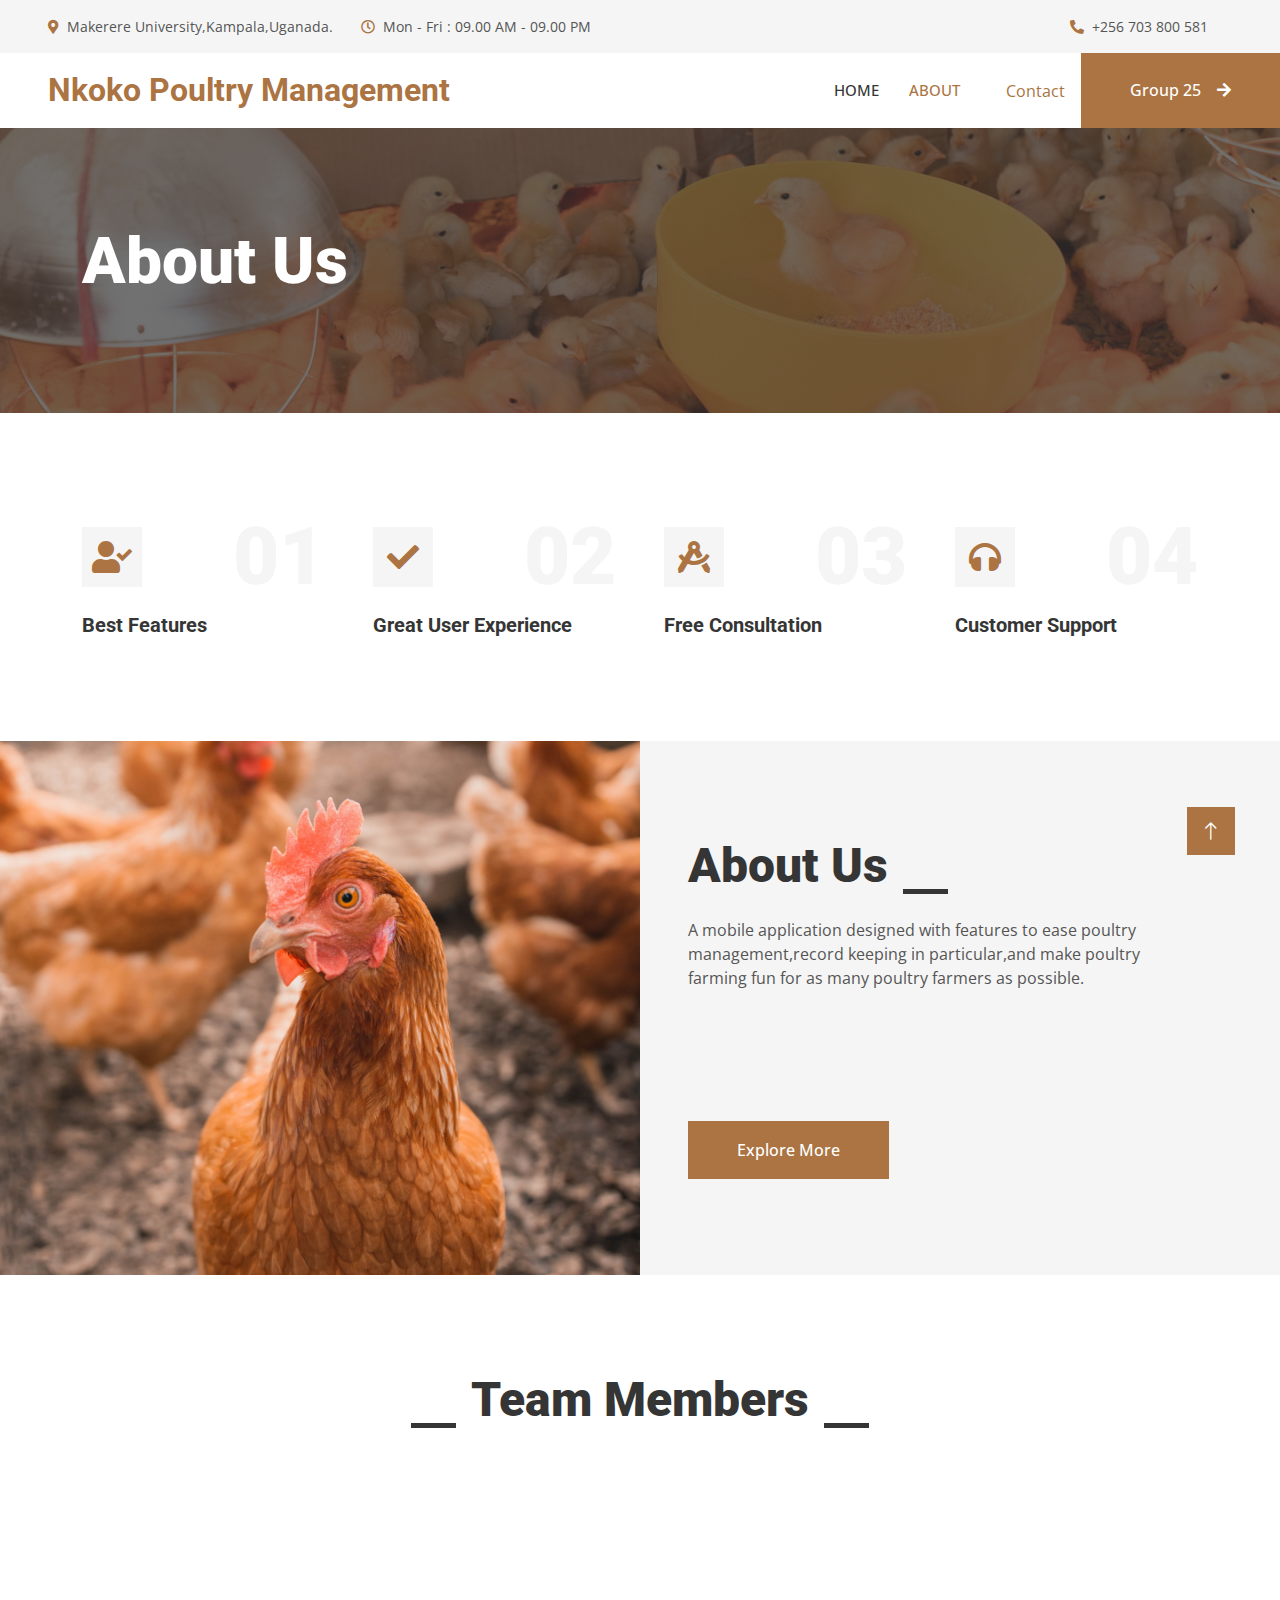
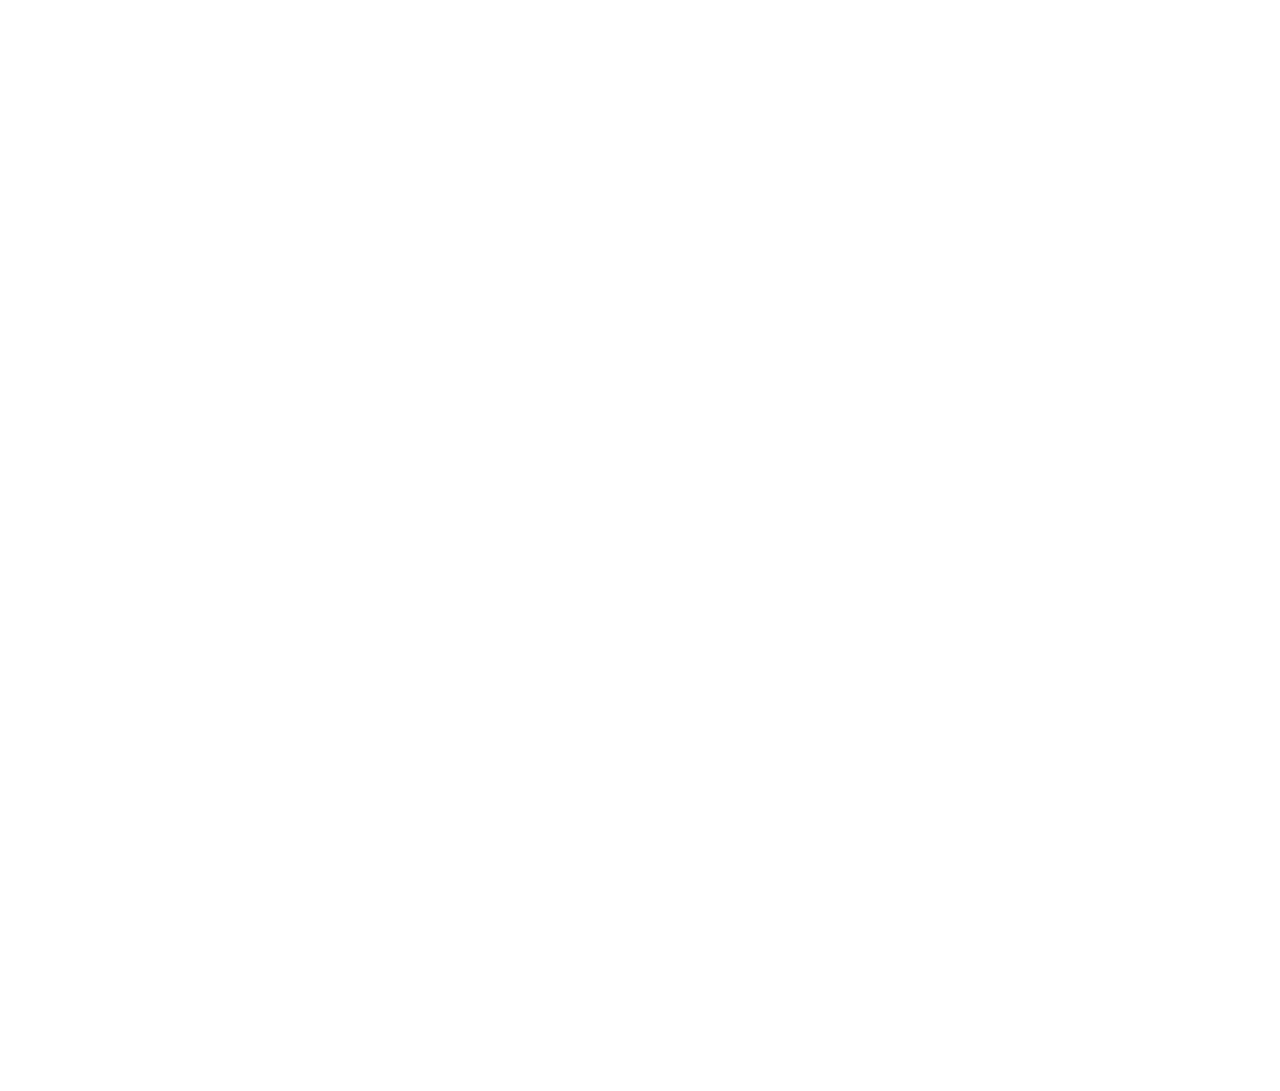
<file: about.html>
<!DOCTYPE html>
<html lang="en">

<head>
    <meta charset="utf-8">
    <title>Nkoko Poultry Management</title>
    <meta content="width=device-width, initial-scale=1.0" name="viewport">
    <meta content="" name="keywords">
    <meta content="" name="description">

    <!-- Favicon -->
    <link href="img/favicon.ico" rel="icon">

    <!-- Google Web Fonts -->
    <link rel="preconnect" href="https://fonts.googleapis.com">
    <link rel="preconnect" href="https://fonts.gstatic.com" crossorigin>
    <link href="https://fonts.googleapis.com/css2?family=Open+Sans:wght@400;500&family=Roboto:wght@500;700;900&display=swap" rel="stylesheet"> 

    <!-- Icon Font Stylesheet -->
    <link href="https://cdnjs.cloudflare.com/ajax/libs/font-awesome/5.10.0/css/all.min.css" rel="stylesheet">
    <link href="https://cdn.jsdelivr.net/npm/bootstrap-icons@1.4.1/font/bootstrap-icons.css" rel="stylesheet">

    <!-- Libraries Stylesheet -->
    <link href="lib/animate/animate.min.css" rel="stylesheet">
    <link href="lib/owlcarousel/assets/owl.carousel.min.css" rel="stylesheet">
    <link href="lib/lightbox/css/lightbox.min.css" rel="stylesheet">

    <!-- Customized Bootstrap Stylesheet -->
    <link href="css/bootstrap.min.css" rel="stylesheet">

    <!-- Template Stylesheet -->
    <link href="css/style.css" rel="stylesheet">
</head>

<body>
    <!-- Spinner Start -->
    <div id="spinner" class="show bg-white position-fixed translate-middle w-100 vh-100 top-50 start-50 d-flex align-items-center justify-content-center">
        <div class="spinner-grow text-primary" style="width: 3rem; height: 3rem;" role="status">
            <span class="sr-only">Loading...</span>
        </div>
    </div>
    <!-- Spinner End -->


    <!-- Topbar Start -->
    <div class="container-fluid bg-light p-0">
        <div class="row gx-0 d-none d-lg-flex">
            <div class="col-lg-7 px-5 text-start">
                <div class="h-100 d-inline-flex align-items-center py-3 me-4">
                    <small class="fa fa-map-marker-alt text-primary me-2"></small>
                    <small>Makerere University,Kampala,Uganada.</small>
                </div>
                <div class="h-100 d-inline-flex align-items-center py-3">
                    <small class="far fa-clock text-primary me-2"></small>
                    <small>Mon - Fri : 09.00 AM - 09.00 PM</small>
                </div>
            </div>
            <div class="col-lg-5 px-5 text-end">
                <div class="h-100 d-inline-flex align-items-center py-3 me-4">
                    <small class="fa fa-phone-alt text-primary me-2"></small>
                    <small>+256 703 800 581</small>
                </div>
                
            </div>
        </div>
    </div>
    <!-- Topbar End -->


    <!-- Navbar Start -->
    <nav class="navbar navbar-expand-lg bg-white navbar-light sticky-top p-0">
        <a href="index.html" class="navbar-brand d-flex align-items-center px-4 px-lg-5">
            <h2 class="m-0 text-primary">Nkoko Poultry Management</h2>
        </a>
        <button type="button" class="navbar-toggler me-4" data-bs-toggle="collapse" data-bs-target="#navbarCollapse">
            <span class="navbar-toggler-icon"></span>
        </button>
        <div class="collapse navbar-collapse" id="navbarCollapse">
            <div class="navbar-nav ms-auto p-4 p-lg-0">
                <a href="index.html" class="nav-item nav-link">Home</a>
                <a href="about.html" class="nav-item nav-link active">About</a>
                
                </div>
                <a href="contact.html" class="nav-item nav-link">Contact</a>
            </div>
            <a href="" class="btn btn-primary py-4 px-lg-5 d-none d-lg-block">Group 25<i class="fa fa-arrow-right ms-3"></i></a>
        </div>
    </nav>
    <!-- Navbar End -->


    <!-- Page Header Start -->
    <div class="container-fluid page-header py-5 mb-5">
        <div class="container py-5">
            <h1 class="display-3 text-white mb-3 animated slideInDown">About Us</h1>
            
        </div>
    </div>
    <!-- Page Header End -->


    <!-- Feature Start -->
    <div class="container-xxl py-5">
        <div class="container">
            <div class="row g-5">
                <div class="col-md-6 col-lg-3 wow fadeIn" data-wow-delay="0.1s">
                    <div class="d-flex align-items-center justify-content-between mb-2">
                        <div class="d-flex align-items-center justify-content-center bg-light" style="width: 60px; height: 60px;">
                            <i class="fa fa-user-check fa-2x text-primary"></i>
                        </div>
                        <h1 class="display-1 text-light mb-0">01</h1>
                    </div>
                    <h5>Best Features</h5>
                </div>
                <div class="col-md-6 col-lg-3 wow fadeIn" data-wow-delay="0.3s">
                    <div class="d-flex align-items-center justify-content-between mb-2">
                        <div class="d-flex align-items-center justify-content-center bg-light" style="width: 60px; height: 60px;">
                            <i class="fa fa-check fa-2x text-primary"></i>
                        </div>
                        <h1 class="display-1 text-light mb-0">02</h1>
                    </div>
                    <h5>Great User Experience</h5>
                </div>
                <div class="col-md-6 col-lg-3 wow fadeIn" data-wow-delay="0.5s">
                    <div class="d-flex align-items-center justify-content-between mb-2">
                        <div class="d-flex align-items-center justify-content-center bg-light" style="width: 60px; height: 60px;">
                            <i class="fa fa-drafting-compass fa-2x text-primary"></i>
                        </div>
                        <h1 class="display-1 text-light mb-0">03</h1>
                    </div>
                    <h5>Free Consultation</h5>
                </div>
                <div class="col-md-6 col-lg-3 wow fadeIn" data-wow-delay="0.7s">
                    <div class="d-flex align-items-center justify-content-between mb-2">
                        <div class="d-flex align-items-center justify-content-center bg-light" style="width: 60px; height: 60px;">
                            <i class="fa fa-headphones fa-2x text-primary"></i>
                        </div>
                        <h1 class="display-1 text-light mb-0">04</h1>
                    </div>
                    <h5>Customer Support</h5>
                </div>
            </div>
        </div>
    </div>
    <!-- Feature Start -->



    <!-- About Start -->
    <div class="container-fluid bg-light overflow-hidden my-5 px-lg-0">
        <div class="container about px-lg-0">
            <div class="row g-0 mx-lg-0">
                <div class="col-lg-6 ps-lg-0" style="min-height: 400px;">
                    <div class="position-relative h-100">
                        <img class="position-absolute img-fluid w-100 h-100" src="img/c1.jpg" style="object-fit: cover;" alt="">
                    </div>
                </div>
                <div class="col-lg-6 about-text py-5 wow fadeIn" data-wow-delay="0.5s">
                    <div class="p-lg-5 pe-lg-0">
                        <div class="section-title text-start">
                            <h1 class="display-5 mb-4">About Us</h1>
                        </div>
                        <p class="mb-4 pb-2"> A mobile application designed with features to ease poultry management,record keeping in particular,and make poultry farming fun for as many poultry farmers as possible.</p>
                        <div class="row g-4 mb-4 pb-2">
                            <div class="col-sm-6 wow fadeIn" data-wow-delay="0.1s">
                                <div class="d-flex align-items-center">
                                    <div class="d-flex flex-shrink-0 align-items-center justify-content-center bg-white" style="width: 60px; height: 60px;">
                                        <i class="fa fa-users fa-2x text-primary"></i>
                                    </div>
                                    <div class="ms-3">
                                        <h2 class="text-primary mb-1" data-toggle="counter-up">1234</h2>
                                        <p class="fw-medium mb-0">Happy Clients</p>
                                    </div>
                                </div>
                            </div>
                            <div class="col-sm-6 wow fadeIn" data-wow-delay="0.3s">
                                <div class="d-flex align-items-center">
                                    <div class="d-flex flex-shrink-0 align-items-center justify-content-center bg-white" style="width: 60px; height: 60px;">
                                        <i class="fa fa-check fa-2x text-primary"></i>
                                    </div>
                                    <div class="ms-3">
                                        <h2 class="text-primary mb-1" data-toggle="counter-up">1234</h2>
                                        <p class="fw-medium mb-0">Projects Done</p>
                                    </div>
                                </div>
                            </div>
                        </div>
                        <a href="" class="btn btn-primary py-3 px-5">Explore More</a>
                    </div>
                </div>
            </div>
        </div>
    </div>
    <!-- About End -->


    <!-- Team Start -->
    <div class="container-xxl py-5">
        <div class="container">
            <div class="section-title text-center">
                <h1 class="display-5 mb-5">Team Members</h1>
            </div>
            <div class="row g-4">
                <div class="col-lg-3 col-md-6 wow fadeInUp" data-wow-delay="0.1s">
                    <div class="team-item">
                        <div class="overflow-hidden position-relative">
                            <img class="img-fluid" src="img/patricia.jpg" alt="">
                            <div class="team-social">
                                <a class="btn btn-square" href=""><i class="fab fa-facebook-f"></i></a>
                                <a class="btn btn-square" href=""><i class="fab fa-twitter"></i></a>
                                <a class="btn btn-square" href=""><i class="fab fa-instagram"></i></a>
                            </div>
                        </div>
                        <div class="text-center border border-5 border-light border-top-0 p-4">
                            <h5 class="mb-0">Nalwanga Patricia</h5>
                            <small>Team_Member 1</small>
                        </div>
                    </div>
                </div>
                <div class="col-lg-3 col-md-6 wow fadeInUp" data-wow-delay="0.3s">
                    <div class="team-item">
                        <div class="overflow-hidden position-relative">
                            <img class="img-fluid" src="img/martin.png" alt="">
                            <div class="team-social">
                                <a class="btn btn-square" href=""><i class="fab fa-facebook-f"></i></a>
                                <a class="btn btn-square" href=""><i class="fab fa-twitter"></i></a>
                                <a class="btn btn-square" href=""><i class="fab fa-instagram"></i></a>
                            </div>
                        </div>
                        <div class="text-center border border-5 border-light border-top-0 p-4">
                            <h5 class="mb-0">Martin Kaweesi Anderson</h5>
                            <small>Team_Member 2</small>
                        </div>
                    </div>
                </div>
                <div class="col-lg-3 col-md-6 wow fadeInUp" data-wow-delay="0.5s">
                    <div class="team-item">
                        <div class="overflow-hidden position-relative">
                            <img class="img-fluid" src="img/paul.png" alt="">
                            <div class="team-social">
                                <a class="btn btn-square" href=""><i class="fab fa-facebook-f"></i></a>
                                <a class="btn btn-square" href=""><i class="fab fa-twitter"></i></a>
                                <a class="btn btn-square" href=""><i class="fab fa-instagram"></i></a>
                            </div>
                        </div>
                        <div class="text-center border border-5 border-light border-top-0 p-4">
                            <h5 class="mb-0">Mutebi Paul</h5>
                            <small>Team_Member 3</small>
                        </div>
                    </div>
                </div>
                <div class="col-lg-3 col-md-6 wow fadeInUp" data-wow-delay="0.7s">
                    <div class="team-item">
                        <div class="overflow-hidden position-relative">
                            <img class="img-fluid" src="img/wilton.png" alt="">
                            <div class="team-social">
                                <a class="btn btn-square" href=""><i class="fab fa-facebook-f"></i></a>
                                <a class="btn btn-square" href=""><i class="fab fa-twitter"></i></a>
                                <a class="btn btn-square" href=""><i class="fab fa-instagram"></i></a>
                            </div>
                        </div>
                        <div class="text-center border border-5 border-light border-top-0 p-4">
                            <h5 class="mb-0">Baluku Wilton</h5>
                            <small>Team_Member 4</small>
                        </div>
                    </div>
                </div>
                <div class="col-lg-3 col-md-6 wow fadeInUp" data-wow-delay="0.7s">
                    <div class="team-item">
                        <div class="overflow-hidden position-relative">
                            <img class="img-fluid" src="img/roland.jpg" alt="">
                            <div class="team-social">
                                <a class="btn btn-square" href=""><i class="fab fa-facebook-f"></i></a>
                                <a class="btn btn-square" href=""><i class="fab fa-twitter"></i></a>
                                <a class="btn btn-square" href=""><i class="fab fa-instagram"></i></a>
                            </div>
                        </div>
                        <div class="text-center border border-5 border-light border-top-0 p-4">
                            <h5 class="mb-0">Bukenya Roland</h5>
                            <small>Team_Member 5</small>
                        </div>
                    </div>
                </div>
            </div>
        </div>
    </div>
    <!-- Team End -->
        

    <!-- Footer Start -->
  <div
			class="container-fluid bg-dark text-light footer mt-5 pt-5 wow fadeIn"
			data-wow-delay="0.1s"
		>
			<div class="container py-5">
				<div class="row g-5">
					<div class="col-lg-3 col-md-6">
						<h4 class="text-light mb-4">Address</h4>
						<p class="mb-2">
							<i class="fa fa-map-marker-alt me-3"></i>Kampala, Uganda
						</p>
						<p class="mb-2">
							<i class="fa fa-phone-alt me-3"></i>+256 704642705
						</p>
						<p class="mb-2">
							<i class="fa fa-envelope me-3"></i>info@nkonkofms.com
						</p>
						<div class="d-flex pt-2">
							<a class="btn btn-outline-light btn-social" href=""
								><i class="fab fa-twitter"></i
							></a>
							<a class="btn btn-outline-light btn-social" href=""
								><i class="fab fa-facebook-f"></i
							></a>
							<a class="btn btn-outline-light btn-social" href=""
								><i class="fab fa-youtube"></i
							></a>
							<a class="btn btn-outline-light btn-social" href=""
								><i class="fab fa-linkedin-in"></i
							></a>
						</div>
					</div>
					<div class="col-lg-3 col-md-6">
						<h4 class="text-light mb-4">Services</h4>
						<a class="btn btn-link" href="">General poutry</a>
						<a class="btn btn-link" href="">Poultry house Remodeling</a>
						<a class="btn btn-link" href="">Poultry Floor</a>
						<a class="btn btn-link" href="">Wooden Poultry homes</a>
						<a class="btn btn-link" href="">Custom Poultry</a>
					</div>
					<div class="col-lg-3 col-md-6">
						<h4 class="text-light mb-4">Quick Links</h4>
						<a class="btn btn-link" href="">About Us</a>
						<a class="btn btn-link" href="">Contact Us</a>
						<a class="btn btn-link" href="">Our Services</a>
						<a class="btn btn-link" href="">Terms & Condition</a>
						<a class="btn btn-link" href="">Support</a>
					</div>
					<div class="col-lg-3 col-md-6">
						<h4 class="text-light mb-4">Newsletter</h4>
						<div class="position-relative mx-auto" style="max-width: 400px">
							<input
								class="form-control border-0 w-100 py-3 ps-4 pe-5"
								type="text"
								placeholder="Your email"
							/>
							<button
								type="button"
								class="btn btn-primary py-2 position-absolute top-0 end-0 mt-2 me-2"
							>
								SignUp
							</button>
						</div>
					</div>
				</div>
			</div>
			<div class="container">
				<div class="copyright">
					<div class="row">
						<div class="col-md-6 text-center text-md-start mb-3 mb-md-0">
							&copy; <a class="border-bottom" href="#">group 25</a>, All Right
							Reserved.
						</div>
						<div class="col-md-6 text-center text-md-end">
							<!--/*** This template is free as long as you keep the footer author’s credit link/attribution link/backlink. If you'd like to use the template without the footer author’s credit link/attribution link/backlink, you can purchase the Credit Removal License from "https://htmlcodex.com/credit-removal". Thank you for your support. ***/-->
							Designed By Group 25
						</div>
					</div>
				</div>
			</div>
		</div>
    <!-- Footer End -->


    <!-- Back to Top -->
    <a href="#" class="btn btn-lg btn-primary btn-lg-square rounded-0 back-to-top"><i class="bi bi-arrow-up"></i></a>


    <!-- JavaScript Libraries -->
    <script src="https://code.jquery.com/jquery-3.4.1.min.js"></script>
    <script src="https://cdn.jsdelivr.net/npm/bootstrap@5.0.0/dist/js/bootstrap.bundle.min.js"></script>
    <script src="lib/wow/wow.min.js"></script>
    <script src="lib/easing/easing.min.js"></script>
    <script src="lib/waypoints/waypoints.min.js"></script>
    <script src="lib/counterup/counterup.min.js"></script>
    <script src="lib/owlcarousel/owl.carousel.min.js"></script>
    <script src="lib/isotope/isotope.pkgd.min.js"></script>
    <script src="lib/lightbox/js/lightbox.min.js"></script>

    <!-- Template Javascript -->
    <script src="js/main.js"></script>
</body>

</html>
</file>
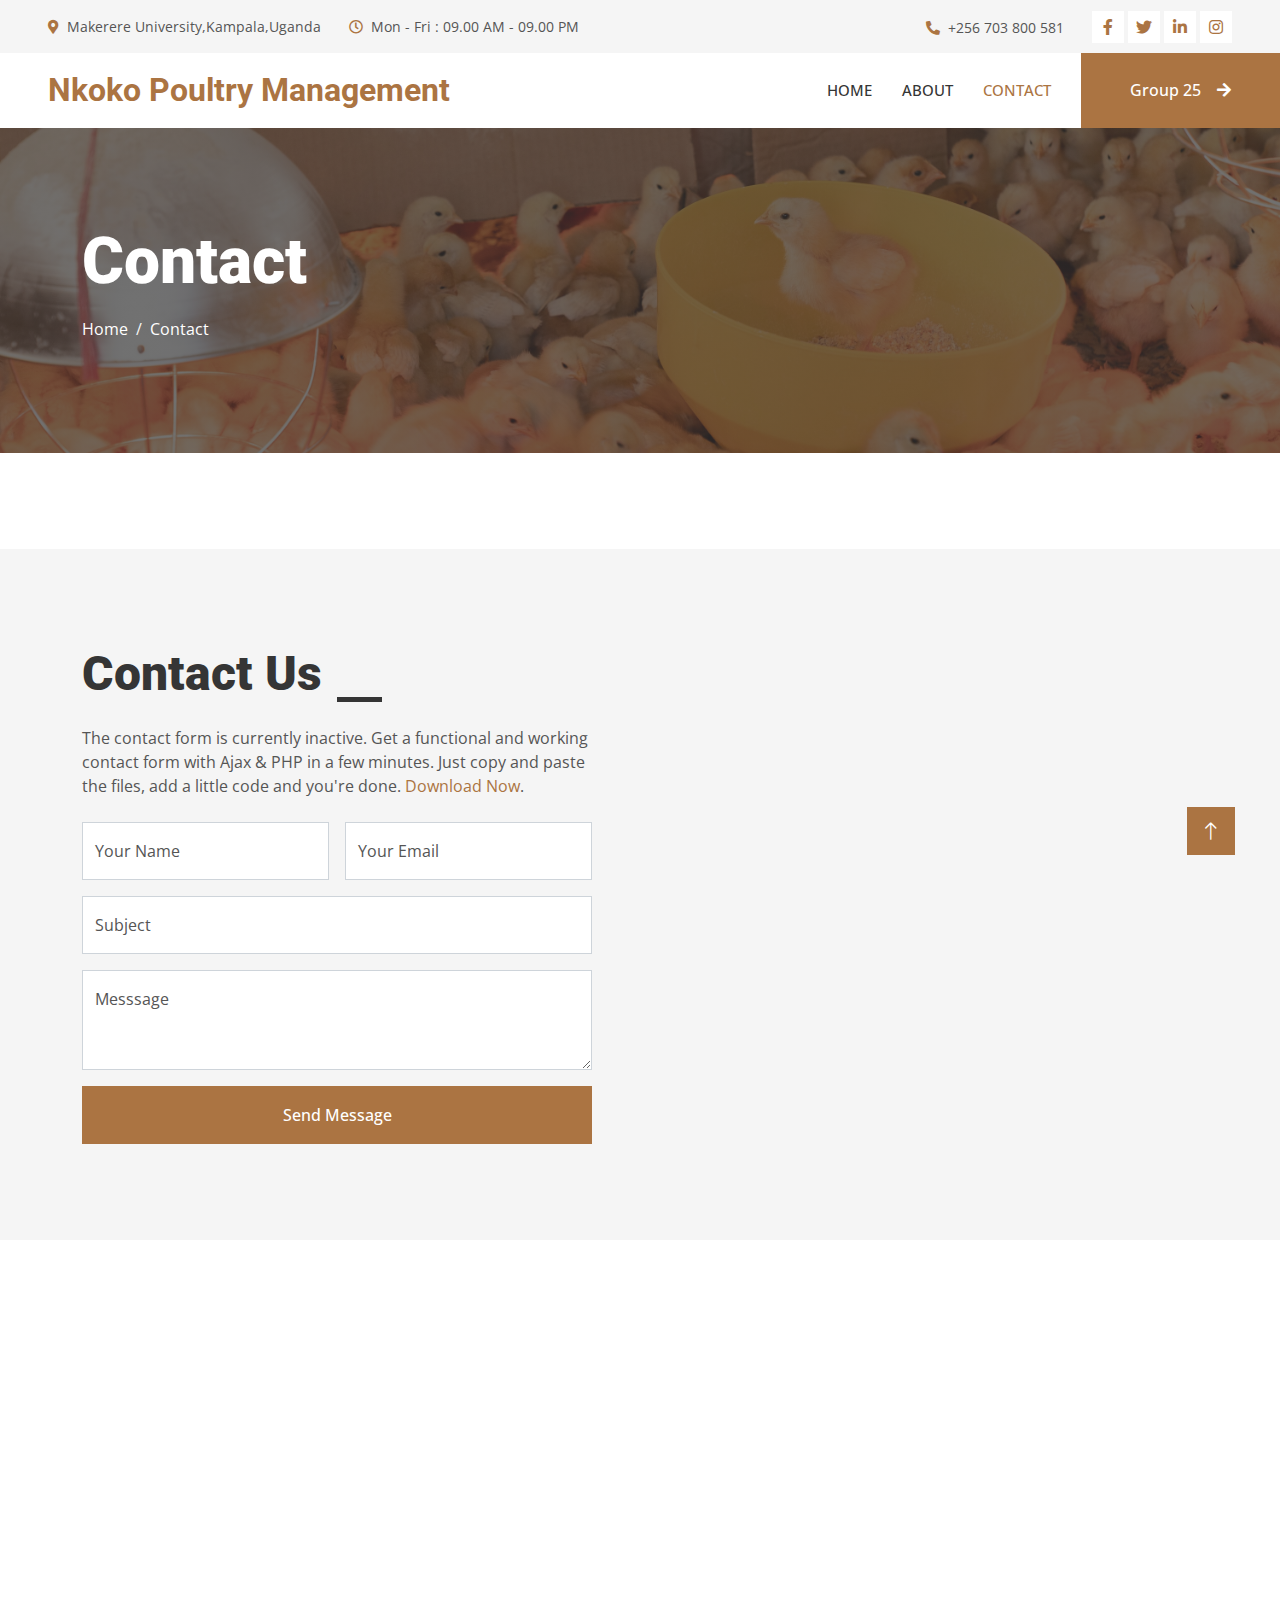
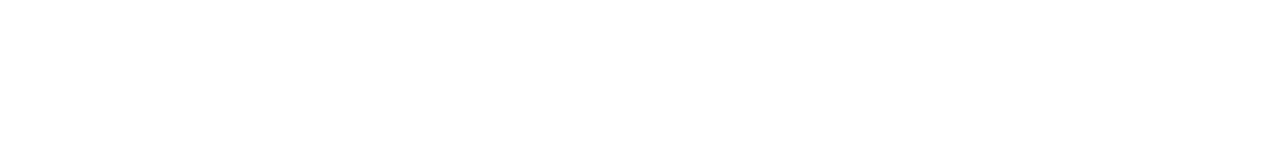
<file: contact.html>
<!DOCTYPE html>
<html lang="en">
	<head>
		<meta charset="utf-8" />
		<title>Nkoko Poultry Management</title>
		<meta content="width=device-width, initial-scale=1.0" name="viewport" />
		<meta content="" name="keywords" />
		<meta content="" name="description" />

		<!-- Favicon -->
		<link href="img/favicon.ico" rel="icon" />

		<!-- Google Web Fonts -->
		<link rel="preconnect" href="https://fonts.googleapis.com" />
		<link rel="preconnect" href="https://fonts.gstatic.com" crossorigin />
		<link
			href="https://fonts.googleapis.com/css2?family=Open+Sans:wght@400;500&family=Roboto:wght@500;700;900&display=swap"
			rel="stylesheet"
		/>

		<!-- Icon Font Stylesheet -->
		<link
			href="https://cdnjs.cloudflare.com/ajax/libs/font-awesome/5.10.0/css/all.min.css"
			rel="stylesheet"
		/>
		<link
			href="https://cdn.jsdelivr.net/npm/bootstrap-icons@1.4.1/font/bootstrap-icons.css"
			rel="stylesheet"
		/>

		<!-- Libraries Stylesheet -->
		<link href="lib/animate/animate.min.css" rel="stylesheet" />
		<link href="lib/owlcarousel/assets/owl.carousel.min.css" rel="stylesheet" />
		<link href="lib/lightbox/css/lightbox.min.css" rel="stylesheet" />

		<!-- Customized Bootstrap Stylesheet -->
		<link href="css/bootstrap.min.css" rel="stylesheet" />

		<!-- Template Stylesheet -->
		<link href="css/style.css" rel="stylesheet" />
	</head>

	<body>
		<!-- Spinner Start -->
		<div
			id="spinner"
			class="show bg-white position-fixed translate-middle w-100 vh-100 top-50 start-50 d-flex align-items-center justify-content-center"
		>
			<div
				class="spinner-grow text-primary"
				style="width: 3rem; height: 3rem"
				role="status"
			>
				<span class="sr-only">Loading...</span>
			</div>
		</div>
		<!-- Spinner End -->

		<!-- Topbar Start -->
		<div class="container-fluid bg-light p-0">
			<div class="row gx-0 d-none d-lg-flex">
				<div class="col-lg-7 px-5 text-start">
					<div class="h-100 d-inline-flex align-items-center py-3 me-4">
						<small class="fa fa-map-marker-alt text-primary me-2"></small>
						<small>Makerere University,Kampala,Uganda</small>
					</div>
					<div class="h-100 d-inline-flex align-items-center py-3">
						<small class="far fa-clock text-primary me-2"></small>
						<small>Mon - Fri : 09.00 AM - 09.00 PM</small>
					</div>
				</div>
				<div class="col-lg-5 px-5 text-end">
					<div class="h-100 d-inline-flex align-items-center py-3 me-4">
						<small class="fa fa-phone-alt text-primary me-2"></small>
						<small>+256 703 800 581</small>
					</div>
					<div class="h-100 d-inline-flex align-items-center">
						<a class="btn btn-sm-square bg-white text-primary me-1" href=""
							><i class="fab fa-facebook-f"></i
						></a>
						<a class="btn btn-sm-square bg-white text-primary me-1" href=""
							><i class="fab fa-twitter"></i
						></a>
						<a class="btn btn-sm-square bg-white text-primary me-1" href=""
							><i class="fab fa-linkedin-in"></i
						></a>
						<a class="btn btn-sm-square bg-white text-primary me-0" href=""
							><i class="fab fa-instagram"></i
						></a>
					</div>
				</div>
			</div>
		</div>
		<!-- Topbar End -->

		<!-- Navbar Start -->
		<nav class="navbar navbar-expand-lg bg-white navbar-light sticky-top p-0">
			<a
				href="index.html"
				class="navbar-brand d-flex align-items-center px-4 px-lg-5"
			>
				<h2 class="m-0 text-primary">Nkoko Poultry Management</h2>
			</a>
			<button
				type="button"
				class="navbar-toggler me-4"
				data-bs-toggle="collapse"
				data-bs-target="#navbarCollapse"
			>
				<span class="navbar-toggler-icon"></span>
			</button>
			<div class="collapse navbar-collapse" id="navbarCollapse">
				<div class="navbar-nav ms-auto p-4 p-lg-0">
					<a href="index.html" class="nav-item nav-link">Home</a>
					<a href="about.html" class="nav-item nav-link">About</a>
					<a href="contact.html" class="nav-item nav-link active">Contact</a>
				</div>
				<a href="" class="btn btn-primary py-4 px-lg-5 d-none d-lg-block"
					>Group 25<i class="fa fa-arrow-right ms-3"></i
				></a>
			</div>
		</nav>
		<!-- Navbar End -->

		<!-- Page Header Start -->
		<div class="container-fluid page-header py-5 mb-5">
			<div class="container py-5">
				<h1 class="display-3 text-white mb-3 animated slideInDown">Contact</h1>
				<nav aria-label="breadcrumb animated slideInDown">
					<ol class="breadcrumb">
						<li class="breadcrumb-item">
							<a class="text-white" href="#">Home</a>
						</li>
						<li class="breadcrumb-item text-white active" aria-current="page">
							Contact
						</li>
					</ol>
				</nav>
			</div>
		</div>
		<!-- Page Header End -->

		<!-- Contact Start -->
		<div
			class="container-fluid bg-light overflow-hidden px-lg-0"
			style="margin: 6rem 0"
		>
			<div class="container contact px-lg-0">
				<div class="row g-0 mx-lg-0">
					<div
						class="col-lg-6 contact-text py-5 wow fadeIn"
						data-wow-delay="0.5s"
					>
						<div class="p-lg-5 ps-lg-0">
							<div class="section-title text-start">
								<h1 class="display-5 mb-4">Contact Us</h1>
							</div>
							<p class="mb-4">
								The contact form is currently inactive. Get a functional and
								working contact form with Ajax & PHP in a few minutes. Just copy
								and paste the files, add a little code and you're done.
								<a href="https://htmlcodex.com/contact-form">Download Now</a>.
							</p>
							<form>
								<div class="row g-3">
									<div class="col-md-6">
										<div class="form-floating">
											<input
												type="text"
												class="form-control"
												id="name"
												placeholder="Your Name"
											/>
											<label for="name">Your Name</label>
										</div>
									</div>
									<div class="col-md-6">
										<div class="form-floating">
											<input
												type="email"
												class="form-control"
												id="email"
												placeholder="Your Email"
											/>
											<label for="email">Your Email</label>
										</div>
									</div>
									<div class="col-12">
										<div class="form-floating">
											<input
												type="text"
												class="form-control"
												id="subject"
												placeholder="Subject"
											/>
											<label for="subject">Subject</label>
										</div>
									</div>
									<div class="col-12">
										<div class="form-floating">
											<textarea
												class="form-control"
												placeholder="Leave a message here"
												id="message"
												style="height: 100px"
											></textarea>
											<label for="message">Messsage</label>
										</div>
									</div>
									<div class="col-12">
										<button class="btn btn-primary w-100 py-3" type="submit">
											Send Message
										</button>
									</div>
								</div>
							</form>
						</div>
					</div>
					<div class="col-lg-6 pe-lg-0" style="min-height: 400px">
						<!-- <div class="position-relative h-100">
                        <iframe class="position-absolute w-100 h-100" style="object-fit: cover;"
                        src="<div class="mapouter"><div class="gmap_canvas"><iframe width="600" height="500" id="gmap_canvas" src="https://maps.google.com/maps?q=kampala%20wandegeya&t=&z=13&ie=UTF8&iwloc=&output=embed" frameborder="0" scrolling="no" marginheight="0" marginwidth="0"></iframe><a href="https://123movies-to.org"></a><br><style>.mapouter{position:relative;text-align:right;height:500px;width:600px;}</style><a href="https://www.embedgooglemap.net">embed google maps wordpress</a><style>.gmap_canvas {overflow:hidden;background:none!important;height:500px;width:600px;}</style></div></div>"
                        frameborder="0" allowfullscreen="" aria-hidden="false"
                        tabindex="0"></iframe>
                    </div> -->
					</div>
				</div>
			</div>
		</div>
		<!-- Contact End -->

		<!-- Footer Start -->
		<div
			class="container-fluid bg-dark text-light footer mt-5 pt-5 wow fadeIn"
			data-wow-delay="0.1s"
		>
			<div class="container py-5">
				<div class="row g-5">
					<div class="col-lg-3 col-md-6">
						<h4 class="text-light mb-4">Address</h4>
						<p class="mb-2">
							<i class="fa fa-map-marker-alt me-3"></i>Kampala, Uganda
						</p>
						<p class="mb-2">
							<i class="fa fa-phone-alt me-3"></i>+256 704642705
						</p>
						<p class="mb-2">
							<i class="fa fa-envelope me-3"></i>info@nkonkofms.com
						</p>
						<div class="d-flex pt-2">
							<a class="btn btn-outline-light btn-social" href=""
								><i class="fab fa-twitter"></i
							></a>
							<a class="btn btn-outline-light btn-social" href=""
								><i class="fab fa-facebook-f"></i
							></a>
							<a class="btn btn-outline-light btn-social" href=""
								><i class="fab fa-youtube"></i
							></a>
							<a class="btn btn-outline-light btn-social" href=""
								><i class="fab fa-linkedin-in"></i
							></a>
						</div>
					</div>
					<div class="col-lg-3 col-md-6">
						<h4 class="text-light mb-4">Services</h4>
						<a class="btn btn-link" href="">General poutry</a>
						<a class="btn btn-link" href="">Poultry house Remodeling</a>
						<a class="btn btn-link" href="">Poultry Floor</a>
						<a class="btn btn-link" href="">Wooden Poultry homes</a>
						<a class="btn btn-link" href="">Custom Poultry</a>
					</div>
					<div class="col-lg-3 col-md-6">
						<h4 class="text-light mb-4">Quick Links</h4>
						<a class="btn btn-link" href="">About Us</a>
						<a class="btn btn-link" href="">Contact Us</a>
						<a class="btn btn-link" href="">Our Services</a>
						<a class="btn btn-link" href="">Terms & Condition</a>
						<a class="btn btn-link" href="">Support</a>
					</div>
					<div class="col-lg-3 col-md-6">
						<h4 class="text-light mb-4">Newsletter</h4>
						<div class="position-relative mx-auto" style="max-width: 400px">
							<input
								class="form-control border-0 w-100 py-3 ps-4 pe-5"
								type="text"
								placeholder="Your email"
							/>
							<button
								type="button"
								class="btn btn-primary py-2 position-absolute top-0 end-0 mt-2 me-2"
							>
								SignUp
							</button>
						</div>
					</div>
				</div>
			</div>
			<div class="container">
				<div class="copyright">
					<div class="row">
						<div class="col-md-6 text-center text-md-start mb-3 mb-md-0">
							&copy; <a class="border-bottom" href="#">group 25</a>, All Right
							Reserved.
						</div>
						<div class="col-md-6 text-center text-md-end">
							<!--/*** This template is free as long as you keep the footer author’s credit link/attribution link/backlink. If you'd like to use the template without the footer author’s credit link/attribution link/backlink, you can purchase the Credit Removal License from "https://htmlcodex.com/credit-removal". Thank you for your support. ***/-->
							Designed By Group 25
						</div>
					</div>
				</div>
			</div>
		</div>
		<!-- Footer End -->

		<!-- Back to Top -->
		<a
			href="#"
			class="btn btn-lg btn-primary btn-lg-square rounded-0 back-to-top"
			><i class="bi bi-arrow-up"></i
		></a>

		<!-- JavaScript Libraries -->
		<script src="https://code.jquery.com/jquery-3.4.1.min.js"></script>
		<script src="https://cdn.jsdelivr.net/npm/bootstrap@5.0.0/dist/js/bootstrap.bundle.min.js"></script>
		<script src="lib/wow/wow.min.js"></script>
		<script src="lib/easing/easing.min.js"></script>
		<script src="lib/waypoints/waypoints.min.js"></script>
		<script src="lib/counterup/counterup.min.js"></script>
		<script src="lib/owlcarousel/owl.carousel.min.js"></script>

		<!-- Template Javascript -->
		<script src="js/main.js"></script>
	</body>
</html>
</file>
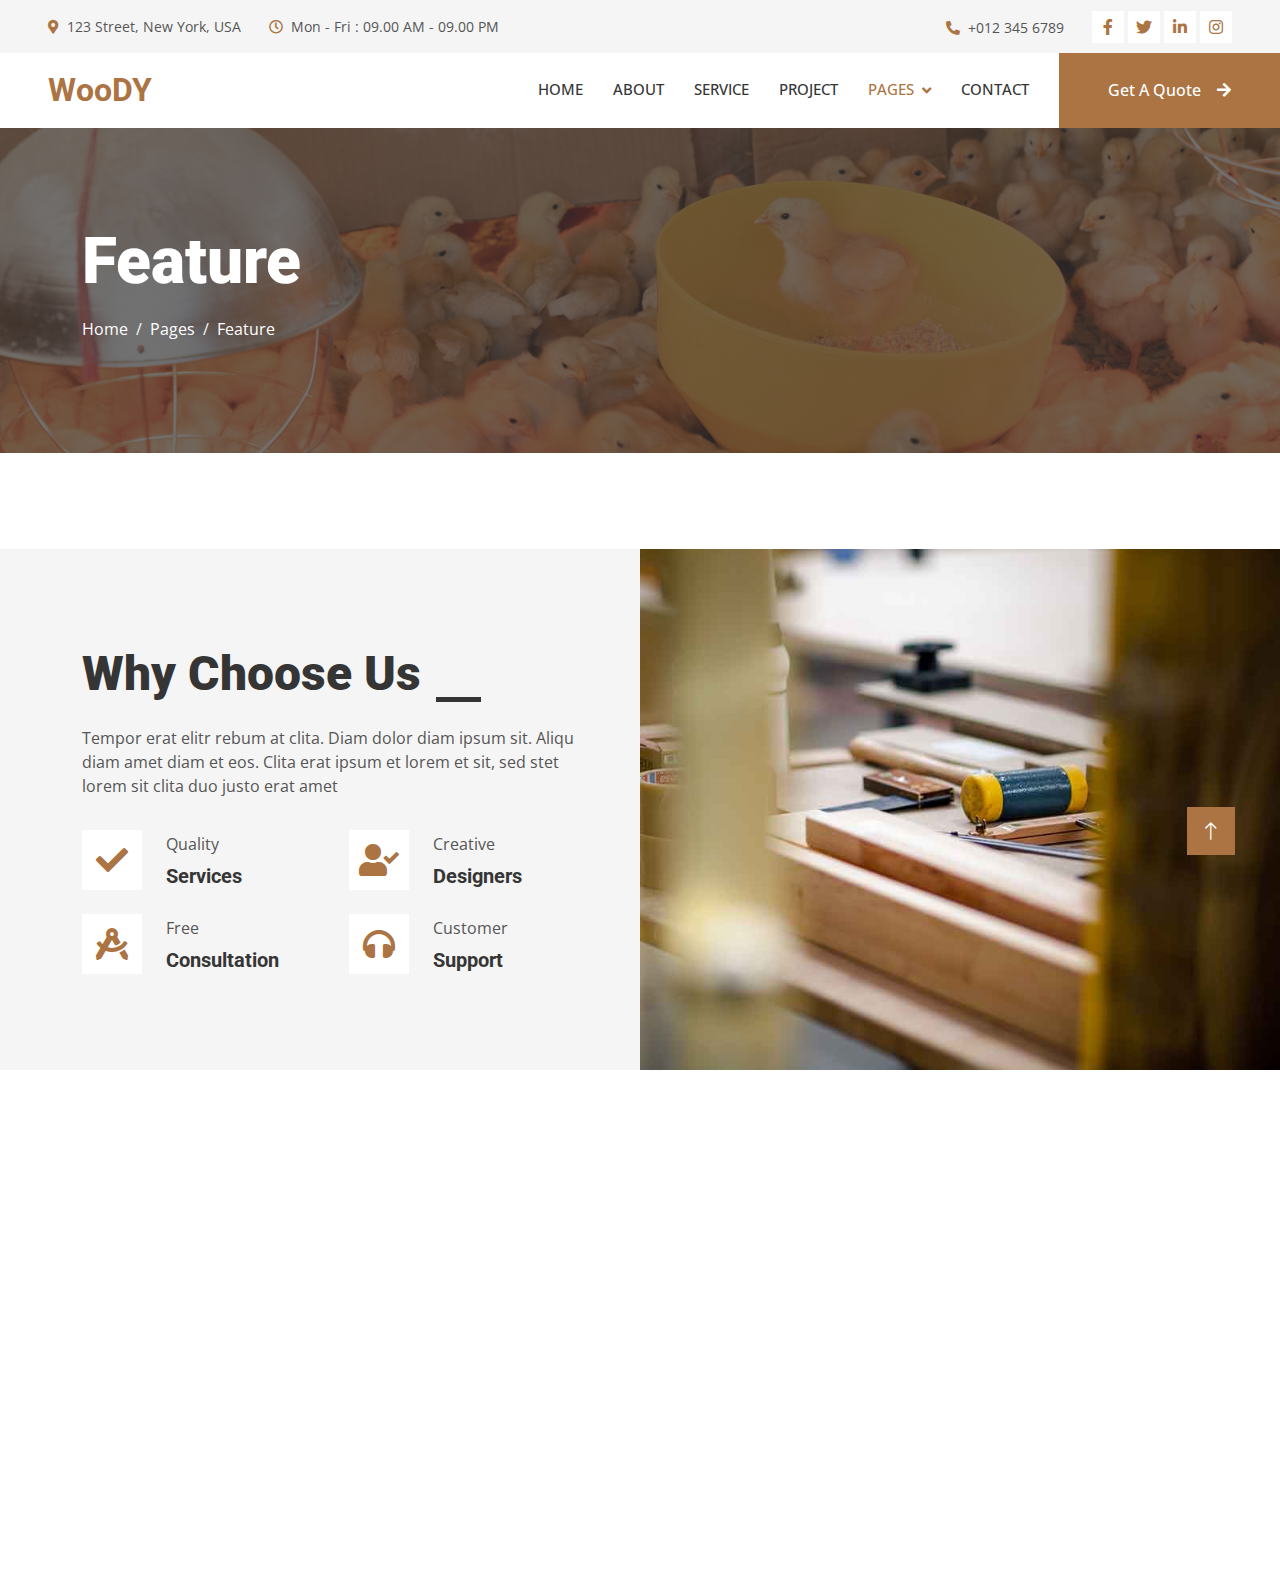
<file: feature.html>
<!DOCTYPE html>
<html lang="en">

<head>
    <meta charset="utf-8">
    <title>Woody - Carpenter Website Template</title>
    <meta content="width=device-width, initial-scale=1.0" name="viewport">
    <meta content="" name="keywords">
    <meta content="" name="description">

    <!-- Favicon -->
    <link href="img/favicon.ico" rel="icon">

    <!-- Google Web Fonts -->
    <link rel="preconnect" href="https://fonts.googleapis.com">
    <link rel="preconnect" href="https://fonts.gstatic.com" crossorigin>
    <link href="https://fonts.googleapis.com/css2?family=Open+Sans:wght@400;500&family=Roboto:wght@500;700;900&display=swap" rel="stylesheet"> 

    <!-- Icon Font Stylesheet -->
    <link href="https://cdnjs.cloudflare.com/ajax/libs/font-awesome/5.10.0/css/all.min.css" rel="stylesheet">
    <link href="https://cdn.jsdelivr.net/npm/bootstrap-icons@1.4.1/font/bootstrap-icons.css" rel="stylesheet">

    <!-- Libraries Stylesheet -->
    <link href="lib/animate/animate.min.css" rel="stylesheet">
    <link href="lib/owlcarousel/assets/owl.carousel.min.css" rel="stylesheet">
    <link href="lib/lightbox/css/lightbox.min.css" rel="stylesheet">

    <!-- Customized Bootstrap Stylesheet -->
    <link href="css/bootstrap.min.css" rel="stylesheet">

    <!-- Template Stylesheet -->
    <link href="css/style.css" rel="stylesheet">
</head>

<body>
    <!-- Spinner Start -->
    <div id="spinner" class="show bg-white position-fixed translate-middle w-100 vh-100 top-50 start-50 d-flex align-items-center justify-content-center">
        <div class="spinner-grow text-primary" style="width: 3rem; height: 3rem;" role="status">
            <span class="sr-only">Loading...</span>
        </div>
    </div>
    <!-- Spinner End -->


    <!-- Topbar Start -->
    <div class="container-fluid bg-light p-0">
        <div class="row gx-0 d-none d-lg-flex">
            <div class="col-lg-7 px-5 text-start">
                <div class="h-100 d-inline-flex align-items-center py-3 me-4">
                    <small class="fa fa-map-marker-alt text-primary me-2"></small>
                    <small>123 Street, New York, USA</small>
                </div>
                <div class="h-100 d-inline-flex align-items-center py-3">
                    <small class="far fa-clock text-primary me-2"></small>
                    <small>Mon - Fri : 09.00 AM - 09.00 PM</small>
                </div>
            </div>
            <div class="col-lg-5 px-5 text-end">
                <div class="h-100 d-inline-flex align-items-center py-3 me-4">
                    <small class="fa fa-phone-alt text-primary me-2"></small>
                    <small>+012 345 6789</small>
                </div>
                <div class="h-100 d-inline-flex align-items-center">
                    <a class="btn btn-sm-square bg-white text-primary me-1" href=""><i class="fab fa-facebook-f"></i></a>
                    <a class="btn btn-sm-square bg-white text-primary me-1" href=""><i class="fab fa-twitter"></i></a>
                    <a class="btn btn-sm-square bg-white text-primary me-1" href=""><i class="fab fa-linkedin-in"></i></a>
                    <a class="btn btn-sm-square bg-white text-primary me-0" href=""><i class="fab fa-instagram"></i></a>
                </div>
            </div>
        </div>
    </div>
    <!-- Topbar End -->


    <!-- Navbar Start -->
    <nav class="navbar navbar-expand-lg bg-white navbar-light sticky-top p-0">
        <a href="index.html" class="navbar-brand d-flex align-items-center px-4 px-lg-5">
            <h2 class="m-0 text-primary">WooDY</h2>
        </a>
        <button type="button" class="navbar-toggler me-4" data-bs-toggle="collapse" data-bs-target="#navbarCollapse">
            <span class="navbar-toggler-icon"></span>
        </button>
        <div class="collapse navbar-collapse" id="navbarCollapse">
            <div class="navbar-nav ms-auto p-4 p-lg-0">
                <a href="index.html" class="nav-item nav-link">Home</a>
                <a href="about.html" class="nav-item nav-link">About</a>
                <a href="service.html" class="nav-item nav-link">Service</a>
                <a href="project.html" class="nav-item nav-link">Project</a>
                <div class="nav-item dropdown">
                    <a href="#" class="nav-link dropdown-toggle active" data-bs-toggle="dropdown">Pages</a>
                    <div class="dropdown-menu fade-up m-0">
                        <a href="feature.html" class="dropdown-item active">Feature</a>
                        <a href="quote.html" class="dropdown-item">Free Quote</a>
                        <a href="team.html" class="dropdown-item">Our Team</a>
                        <a href="testimonial.html" class="dropdown-item">Testimonial</a>
                        <a href="404.html" class="dropdown-item">404 Page</a>
                    </div>
                </div>
                <a href="contact.html" class="nav-item nav-link">Contact</a>
            </div>
            <a href="" class="btn btn-primary py-4 px-lg-5 d-none d-lg-block">Get A Quote<i class="fa fa-arrow-right ms-3"></i></a>
        </div>
    </nav>
    <!-- Navbar End -->


    <!-- Page Header Start -->
    <div class="container-fluid page-header py-5 mb-5">
        <div class="container py-5">
            <h1 class="display-3 text-white mb-3 animated slideInDown">Feature</h1>
            <nav aria-label="breadcrumb animated slideInDown">
                <ol class="breadcrumb">
                    <li class="breadcrumb-item"><a class="text-white" href="#">Home</a></li>
                    <li class="breadcrumb-item"><a class="text-white" href="#">Pages</a></li>
                    <li class="breadcrumb-item text-white active" aria-current="page">Feature</li>
                </ol>
            </nav>
        </div>
    </div>
    <!-- Page Header End -->


    <!-- Feature Start -->
    <div class="container-fluid bg-light overflow-hidden px-lg-0" style="margin: 6rem 0;">
        <div class="container feature px-lg-0">
            <div class="row g-0 mx-lg-0">
                <div class="col-lg-6 feature-text py-5 wow fadeIn" data-wow-delay="0.5s">
                    <div class="p-lg-5 ps-lg-0">
                        <div class="section-title text-start">
                            <h1 class="display-5 mb-4">Why Choose Us</h1>
                        </div>
                        <p class="mb-4 pb-2">Tempor erat elitr rebum at clita. Diam dolor diam ipsum sit. Aliqu diam amet diam et eos. Clita erat ipsum et lorem et sit, sed stet lorem sit clita duo justo erat amet</p>
                        <div class="row g-4">
                            <div class="col-6">
                                <div class="d-flex align-items-center">
                                    <div class="d-flex flex-shrink-0 align-items-center justify-content-center bg-white" style="width: 60px; height: 60px;">
                                        <i class="fa fa-check fa-2x text-primary"></i>
                                    </div>
                                    <div class="ms-4">
                                        <p class="mb-2">Quality</p>
                                        <h5 class="mb-0">Services</h5>
                                    </div>
                                </div>
                            </div>
                            <div class="col-6">
                                <div class="d-flex align-items-center">
                                    <div class="d-flex flex-shrink-0 align-items-center justify-content-center bg-white" style="width: 60px; height: 60px;">
                                        <i class="fa fa-user-check fa-2x text-primary"></i>
                                    </div>
                                    <div class="ms-4">
                                        <p class="mb-2">Creative</p>
                                        <h5 class="mb-0">Designers</h5>
                                    </div>
                                </div>
                            </div>
                            <div class="col-6">
                                <div class="d-flex align-items-center">
                                    <div class="d-flex flex-shrink-0 align-items-center justify-content-center bg-white" style="width: 60px; height: 60px;">
                                        <i class="fa fa-drafting-compass fa-2x text-primary"></i>
                                    </div>
                                    <div class="ms-4">
                                        <p class="mb-2">Free</p>
                                        <h5 class="mb-0">Consultation</h5>
                                    </div>
                                </div>
                            </div>
                            <div class="col-6">
                                <div class="d-flex align-items-center">
                                    <div class="d-flex flex-shrink-0 align-items-center justify-content-center bg-white" style="width: 60px; height: 60px;">
                                        <i class="fa fa-headphones fa-2x text-primary"></i>
                                    </div>
                                    <div class="ms-4">
                                        <p class="mb-2">Customer</p>
                                        <h5 class="mb-0">Support</h5>
                                    </div>
                                </div>
                            </div>
                        </div>
                    </div>
                </div>
                <div class="col-lg-6 pe-lg-0" style="min-height: 400px;">
                    <div class="position-relative h-100">
                        <img class="position-absolute img-fluid w-100 h-100" src="img/feature.jpg" style="object-fit: cover;" alt="">
                    </div>
                </div>
            </div>
        </div>
    </div>
    <!-- Feature End -->
        

    <!-- Footer Start -->
    <div class="container-fluid bg-dark text-light footer mt-5 pt-5 wow fadeIn" data-wow-delay="0.1s">
        <div class="container py-5">
            <div class="row g-5">
                <div class="col-lg-3 col-md-6">
                    <h4 class="text-light mb-4">Address</h4>
                    <p class="mb-2"><i class="fa fa-map-marker-alt me-3"></i>123 Street, New York, USA</p>
                    <p class="mb-2"><i class="fa fa-phone-alt me-3"></i>+012 345 67890</p>
                    <p class="mb-2"><i class="fa fa-envelope me-3"></i>info@example.com</p>
                    <div class="d-flex pt-2">
                        <a class="btn btn-outline-light btn-social" href=""><i class="fab fa-twitter"></i></a>
                        <a class="btn btn-outline-light btn-social" href=""><i class="fab fa-facebook-f"></i></a>
                        <a class="btn btn-outline-light btn-social" href=""><i class="fab fa-youtube"></i></a>
                        <a class="btn btn-outline-light btn-social" href=""><i class="fab fa-linkedin-in"></i></a>
                    </div>
                </div>
                <div class="col-lg-3 col-md-6">
                    <h4 class="text-light mb-4">Services</h4>
                    <a class="btn btn-link" href="">General Carpentry</a>
                    <a class="btn btn-link" href="">Furniture Remodeling</a>
                    <a class="btn btn-link" href="">Wooden Floor</a>
                    <a class="btn btn-link" href="">Wooden Furniture</a>
                    <a class="btn btn-link" href="">Custom Carpentry</a>
                </div>
                <div class="col-lg-3 col-md-6">
                    <h4 class="text-light mb-4">Quick Links</h4>
                    <a class="btn btn-link" href="">About Us</a>
                    <a class="btn btn-link" href="">Contact Us</a>
                    <a class="btn btn-link" href="">Our Services</a>
                    <a class="btn btn-link" href="">Terms & Condition</a>
                    <a class="btn btn-link" href="">Support</a>
                </div>
                <div class="col-lg-3 col-md-6">
                    <h4 class="text-light mb-4">Newsletter</h4>
                    <p>Dolor amet sit justo amet elitr clita ipsum elitr est.</p>
                    <div class="position-relative mx-auto" style="max-width: 400px;">
                        <input class="form-control border-0 w-100 py-3 ps-4 pe-5" type="text" placeholder="Your email">
                        <button type="button" class="btn btn-primary py-2 position-absolute top-0 end-0 mt-2 me-2">SignUp</button>
                    </div>
                </div>
            </div>
        </div>
        <div class="container">
            <div class="copyright">
                <div class="row">
                    <div class="col-md-6 text-center text-md-start mb-3 mb-md-0">
                        &copy; <a class="border-bottom" href="#">Your Site Name</a>, All Right Reserved.
                    </div>
                    <div class="col-md-6 text-center text-md-end">
                        <!--/*** This template is free as long as you keep the footer author’s credit link/attribution link/backlink. If you'd like to use the template without the footer author’s credit link/attribution link/backlink, you can purchase the Credit Removal License from "https://htmlcodex.com/credit-removal". Thank you for your support. ***/-->
                        Designed By <a class="border-bottom" href="https://htmlcodex.com">HTML Codex</a>
                    </div>
                </div>
            </div>
        </div>
    </div>
    <!-- Footer End -->


    <!-- Back to Top -->
    <a href="#" class="btn btn-lg btn-primary btn-lg-square rounded-0 back-to-top"><i class="bi bi-arrow-up"></i></a>


    <!-- JavaScript Libraries -->
    <script src="https://code.jquery.com/jquery-3.4.1.min.js"></script>
    <script src="https://cdn.jsdelivr.net/npm/bootstrap@5.0.0/dist/js/bootstrap.bundle.min.js"></script>
    <script src="lib/wow/wow.min.js"></script>
    <script src="lib/easing/easing.min.js"></script>
    <script src="lib/waypoints/waypoints.min.js"></script>
    <script src="lib/counterup/counterup.min.js"></script>
    <script src="lib/owlcarousel/owl.carousel.min.js"></script>
    <script src="lib/isotope/isotope.pkgd.min.js"></script>
    <script src="lib/lightbox/js/lightbox.min.js"></script>

    <!-- Template Javascript -->
    <script src="js/main.js"></script>
</body>

</html>
</file>
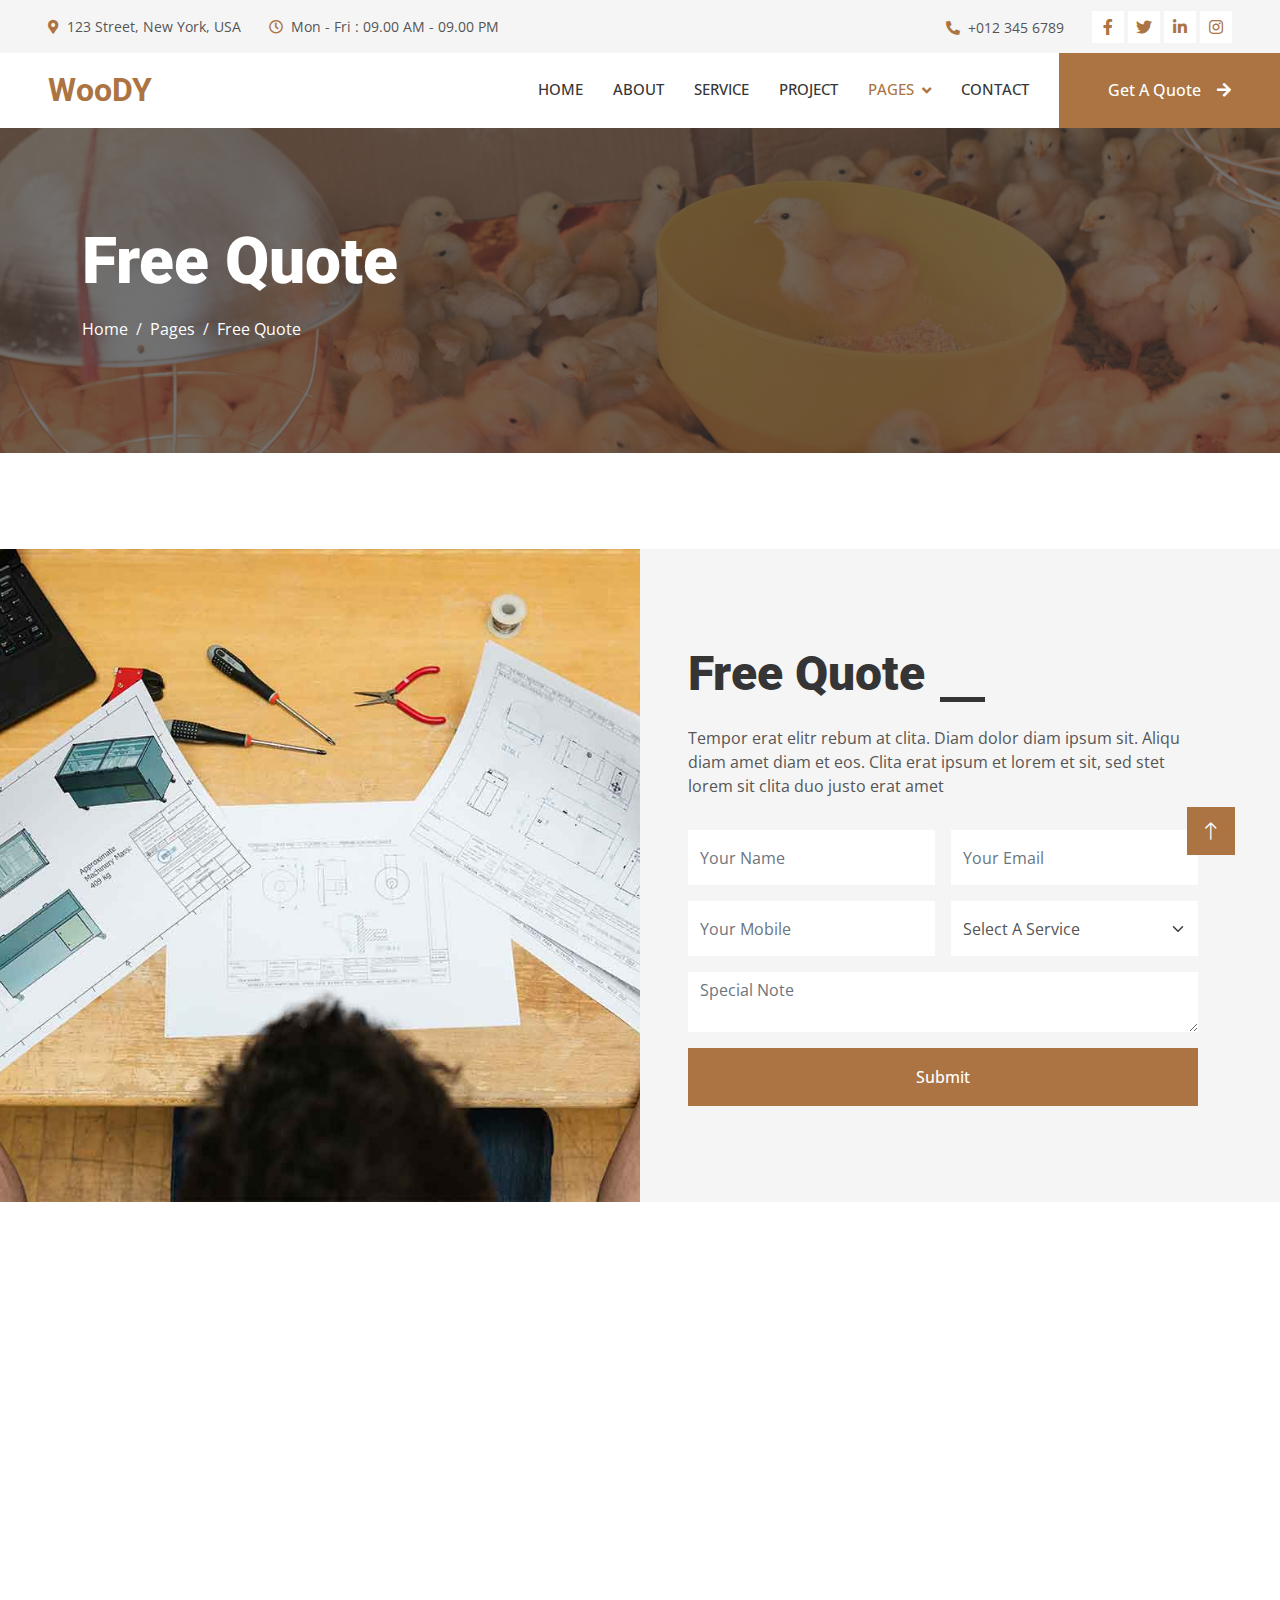
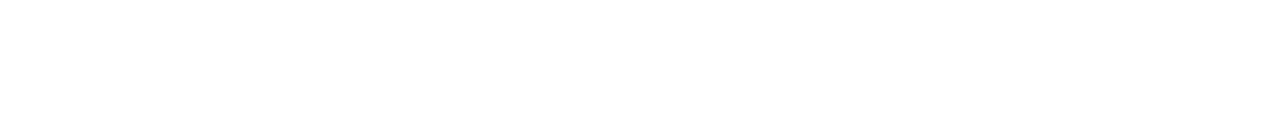
<file: quote.html>
<!DOCTYPE html>
<html lang="en">

<head>
    <meta charset="utf-8">
    <title>Woody - Carpenter Website Template</title>
    <meta content="width=device-width, initial-scale=1.0" name="viewport">
    <meta content="" name="keywords">
    <meta content="" name="description">

    <!-- Favicon -->
    <link href="img/favicon.ico" rel="icon">

    <!-- Google Web Fonts -->
    <link rel="preconnect" href="https://fonts.googleapis.com">
    <link rel="preconnect" href="https://fonts.gstatic.com" crossorigin>
    <link href="https://fonts.googleapis.com/css2?family=Open+Sans:wght@400;500&family=Roboto:wght@500;700;900&display=swap" rel="stylesheet"> 

    <!-- Icon Font Stylesheet -->
    <link href="https://cdnjs.cloudflare.com/ajax/libs/font-awesome/5.10.0/css/all.min.css" rel="stylesheet">
    <link href="https://cdn.jsdelivr.net/npm/bootstrap-icons@1.4.1/font/bootstrap-icons.css" rel="stylesheet">

    <!-- Libraries Stylesheet -->
    <link href="lib/animate/animate.min.css" rel="stylesheet">
    <link href="lib/owlcarousel/assets/owl.carousel.min.css" rel="stylesheet">
    <link href="lib/lightbox/css/lightbox.min.css" rel="stylesheet">

    <!-- Customized Bootstrap Stylesheet -->
    <link href="css/bootstrap.min.css" rel="stylesheet">

    <!-- Template Stylesheet -->
    <link href="css/style.css" rel="stylesheet">
</head>

<body>
    <!-- Spinner Start -->
    <div id="spinner" class="show bg-white position-fixed translate-middle w-100 vh-100 top-50 start-50 d-flex align-items-center justify-content-center">
        <div class="spinner-grow text-primary" style="width: 3rem; height: 3rem;" role="status">
            <span class="sr-only">Loading...</span>
        </div>
    </div>
    <!-- Spinner End -->


    <!-- Topbar Start -->
    <div class="container-fluid bg-light p-0">
        <div class="row gx-0 d-none d-lg-flex">
            <div class="col-lg-7 px-5 text-start">
                <div class="h-100 d-inline-flex align-items-center py-3 me-4">
                    <small class="fa fa-map-marker-alt text-primary me-2"></small>
                    <small>123 Street, New York, USA</small>
                </div>
                <div class="h-100 d-inline-flex align-items-center py-3">
                    <small class="far fa-clock text-primary me-2"></small>
                    <small>Mon - Fri : 09.00 AM - 09.00 PM</small>
                </div>
            </div>
            <div class="col-lg-5 px-5 text-end">
                <div class="h-100 d-inline-flex align-items-center py-3 me-4">
                    <small class="fa fa-phone-alt text-primary me-2"></small>
                    <small>+012 345 6789</small>
                </div>
                <div class="h-100 d-inline-flex align-items-center">
                    <a class="btn btn-sm-square bg-white text-primary me-1" href=""><i class="fab fa-facebook-f"></i></a>
                    <a class="btn btn-sm-square bg-white text-primary me-1" href=""><i class="fab fa-twitter"></i></a>
                    <a class="btn btn-sm-square bg-white text-primary me-1" href=""><i class="fab fa-linkedin-in"></i></a>
                    <a class="btn btn-sm-square bg-white text-primary me-0" href=""><i class="fab fa-instagram"></i></a>
                </div>
            </div>
        </div>
    </div>
    <!-- Topbar End -->


    <!-- Navbar Start -->
    <nav class="navbar navbar-expand-lg bg-white navbar-light sticky-top p-0">
        <a href="index.html" class="navbar-brand d-flex align-items-center px-4 px-lg-5">
            <h2 class="m-0 text-primary">WooDY</h2>
        </a>
        <button type="button" class="navbar-toggler me-4" data-bs-toggle="collapse" data-bs-target="#navbarCollapse">
            <span class="navbar-toggler-icon"></span>
        </button>
        <div class="collapse navbar-collapse" id="navbarCollapse">
            <div class="navbar-nav ms-auto p-4 p-lg-0">
                <a href="index.html" class="nav-item nav-link">Home</a>
                <a href="about.html" class="nav-item nav-link">About</a>
                <a href="service.html" class="nav-item nav-link">Service</a>
                <a href="project.html" class="nav-item nav-link">Project</a>
                <div class="nav-item dropdown">
                    <a href="#" class="nav-link dropdown-toggle active" data-bs-toggle="dropdown">Pages</a>
                    <div class="dropdown-menu fade-up m-0">
                        <a href="feature.html" class="dropdown-item">Feature</a>
                        <a href="quote.html" class="dropdown-item active">Free Quote</a>
                        <a href="team.html" class="dropdown-item">Our Team</a>
                        <a href="testimonial.html" class="dropdown-item">Testimonial</a>
                        <a href="404.html" class="dropdown-item">404 Page</a>
                    </div>
                </div>
                <a href="contact.html" class="nav-item nav-link">Contact</a>
            </div>
            <a href="" class="btn btn-primary py-4 px-lg-5 d-none d-lg-block">Get A Quote<i class="fa fa-arrow-right ms-3"></i></a>
        </div>
    </nav>
    <!-- Navbar End -->


    <!-- Page Header Start -->
    <div class="container-fluid page-header py-5 mb-5">
        <div class="container py-5">
            <h1 class="display-3 text-white mb-3 animated slideInDown">Free Quote</h1>
            <nav aria-label="breadcrumb animated slideInDown">
                <ol class="breadcrumb">
                    <li class="breadcrumb-item"><a class="text-white" href="#">Home</a></li>
                    <li class="breadcrumb-item"><a class="text-white" href="#">Pages</a></li>
                    <li class="breadcrumb-item text-white active" aria-current="page">Free Quote</li>
                </ol>
            </nav>
        </div>
    </div>
    <!-- Page Header End -->


    <!-- Quote Start -->
    <div class="container-fluid bg-light overflow-hidden px-lg-0" style="margin: 6rem 0;">
        <div class="container quote px-lg-0">
            <div class="row g-0 mx-lg-0">
                <div class="col-lg-6 ps-lg-0" style="min-height: 400px;">
                    <div class="position-relative h-100">
                        <img class="position-absolute img-fluid w-100 h-100" src="img/quote.jpg" style="object-fit: cover;" alt="">
                    </div>
                </div>
                <div class="col-lg-6 quote-text py-5 wow fadeIn" data-wow-delay="0.5s">
                    <div class="p-lg-5 pe-lg-0">
                        <div class="section-title text-start">
                            <h1 class="display-5 mb-4">Free Quote</h1>
                        </div>
                        <p class="mb-4 pb-2">Tempor erat elitr rebum at clita. Diam dolor diam ipsum sit. Aliqu diam amet diam et eos. Clita erat ipsum et lorem et sit, sed stet lorem sit clita duo justo erat amet</p>
                        <form>
                            <div class="row g-3">
                                <div class="col-12 col-sm-6">
                                    <input type="text" class="form-control border-0" placeholder="Your Name" style="height: 55px;">
                                </div>
                                <div class="col-12 col-sm-6">
                                    <input type="email" class="form-control border-0" placeholder="Your Email" style="height: 55px;">
                                </div>
                                <div class="col-12 col-sm-6">
                                    <input type="text" class="form-control border-0" placeholder="Your Mobile" style="height: 55px;">
                                </div>
                                <div class="col-12 col-sm-6">
                                    <select class="form-select border-0" style="height: 55px;">
                                        <option selected>Select A Service</option>
                                        <option value="1">Service 1</option>
                                        <option value="2">Service 2</option>
                                        <option value="3">Service 3</option>
                                    </select>
                                </div>
                                <div class="col-12">
                                    <textarea class="form-control border-0" placeholder="Special Note"></textarea>
                                </div>
                                <div class="col-12">
                                    <button class="btn btn-primary w-100 py-3" type="submit">Submit</button>
                                </div>
                            </div>
                        </form>
                    </div>
                </div>
            </div>
        </div>
    </div>
    <!-- Quote End -->
        

    <!-- Footer Start -->
    <div class="container-fluid bg-dark text-light footer mt-5 pt-5 wow fadeIn" data-wow-delay="0.1s">
        <div class="container py-5">
            <div class="row g-5">
                <div class="col-lg-3 col-md-6">
                    <h4 class="text-light mb-4">Address</h4>
                    <p class="mb-2"><i class="fa fa-map-marker-alt me-3"></i>123 Street, New York, USA</p>
                    <p class="mb-2"><i class="fa fa-phone-alt me-3"></i>+012 345 67890</p>
                    <p class="mb-2"><i class="fa fa-envelope me-3"></i>info@example.com</p>
                    <div class="d-flex pt-2">
                        <a class="btn btn-outline-light btn-social" href=""><i class="fab fa-twitter"></i></a>
                        <a class="btn btn-outline-light btn-social" href=""><i class="fab fa-facebook-f"></i></a>
                        <a class="btn btn-outline-light btn-social" href=""><i class="fab fa-youtube"></i></a>
                        <a class="btn btn-outline-light btn-social" href=""><i class="fab fa-linkedin-in"></i></a>
                    </div>
                </div>
                <div class="col-lg-3 col-md-6">
                    <h4 class="text-light mb-4">Services</h4>
                    <a class="btn btn-link" href="">General Carpentry</a>
                    <a class="btn btn-link" href="">Furniture Remodeling</a>
                    <a class="btn btn-link" href="">Wooden Floor</a>
                    <a class="btn btn-link" href="">Wooden Furniture</a>
                    <a class="btn btn-link" href="">Custom Carpentry</a>
                </div>
                <div class="col-lg-3 col-md-6">
                    <h4 class="text-light mb-4">Quick Links</h4>
                    <a class="btn btn-link" href="">About Us</a>
                    <a class="btn btn-link" href="">Contact Us</a>
                    <a class="btn btn-link" href="">Our Services</a>
                    <a class="btn btn-link" href="">Terms & Condition</a>
                    <a class="btn btn-link" href="">Support</a>
                </div>
                <div class="col-lg-3 col-md-6">
                    <h4 class="text-light mb-4">Newsletter</h4>
                    <p>Dolor amet sit justo amet elitr clita ipsum elitr est.</p>
                    <div class="position-relative mx-auto" style="max-width: 400px;">
                        <input class="form-control border-0 w-100 py-3 ps-4 pe-5" type="text" placeholder="Your email">
                        <button type="button" class="btn btn-primary py-2 position-absolute top-0 end-0 mt-2 me-2">SignUp</button>
                    </div>
                </div>
            </div>
        </div>
        <div class="container">
            <div class="copyright">
                <div class="row">
                    <div class="col-md-6 text-center text-md-start mb-3 mb-md-0">
                        &copy; <a class="border-bottom" href="#">Your Site Name</a>, All Right Reserved.
                    </div>
                    <div class="col-md-6 text-center text-md-end">
                        <!--/*** This template is free as long as you keep the footer author’s credit link/attribution link/backlink. If you'd like to use the template without the footer author’s credit link/attribution link/backlink, you can purchase the Credit Removal License from "https://htmlcodex.com/credit-removal". Thank you for your support. ***/-->
                        Designed By <a class="border-bottom" href="https://htmlcodex.com">HTML Codex</a>
                    </div>
                </div>
            </div>
        </div>
    </div>
    <!-- Footer End -->


    <!-- Back to Top -->
    <a href="#" class="btn btn-lg btn-primary btn-lg-square rounded-0 back-to-top"><i class="bi bi-arrow-up"></i></a>


    <!-- JavaScript Libraries -->
    <script src="https://code.jquery.com/jquery-3.4.1.min.js"></script>
    <script src="https://cdn.jsdelivr.net/npm/bootstrap@5.0.0/dist/js/bootstrap.bundle.min.js"></script>
    <script src="lib/wow/wow.min.js"></script>
    <script src="lib/easing/easing.min.js"></script>
    <script src="lib/waypoints/waypoints.min.js"></script>
    <script src="lib/counterup/counterup.min.js"></script>
    <script src="lib/owlcarousel/owl.carousel.min.js"></script>
    <script src="lib/isotope/isotope.pkgd.min.js"></script>
    <script src="lib/lightbox/js/lightbox.min.js"></script>

    <!-- Template Javascript -->
    <script src="js/main.js"></script>
</body>

</html>
</file>
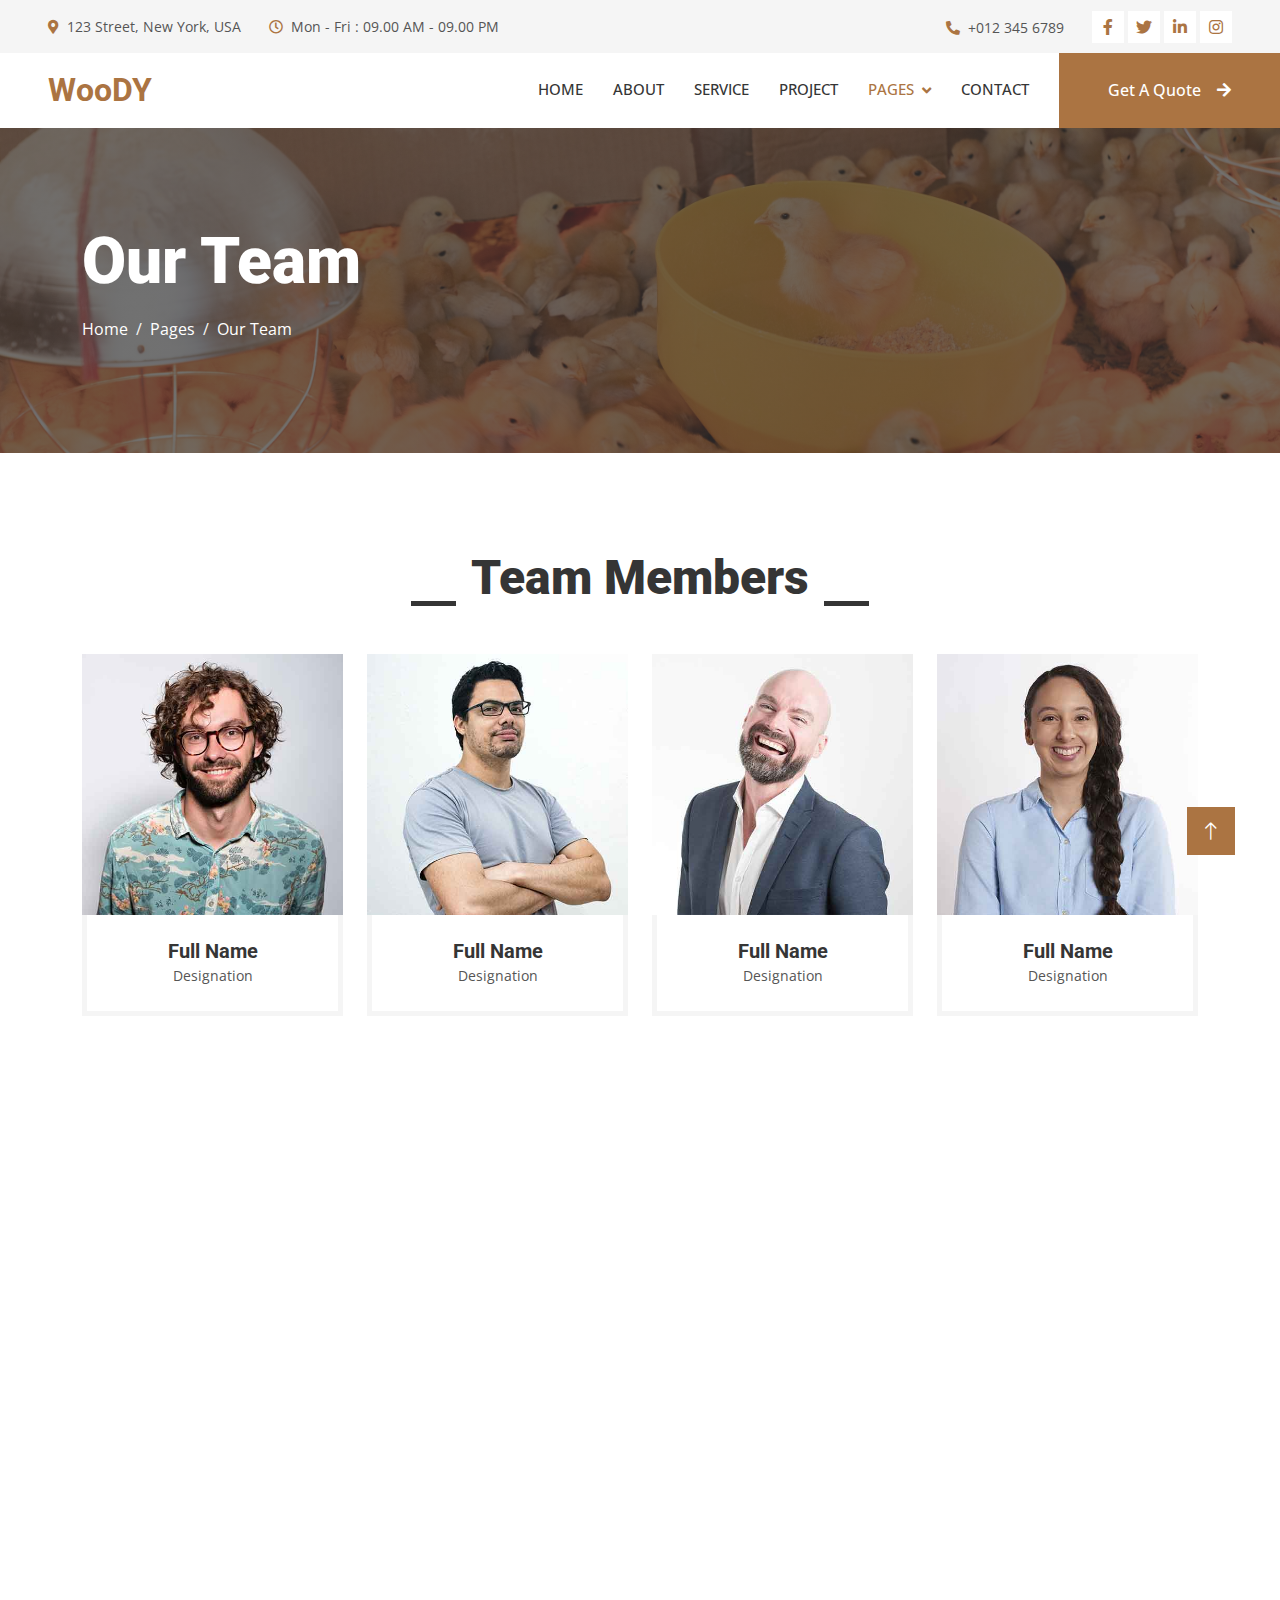
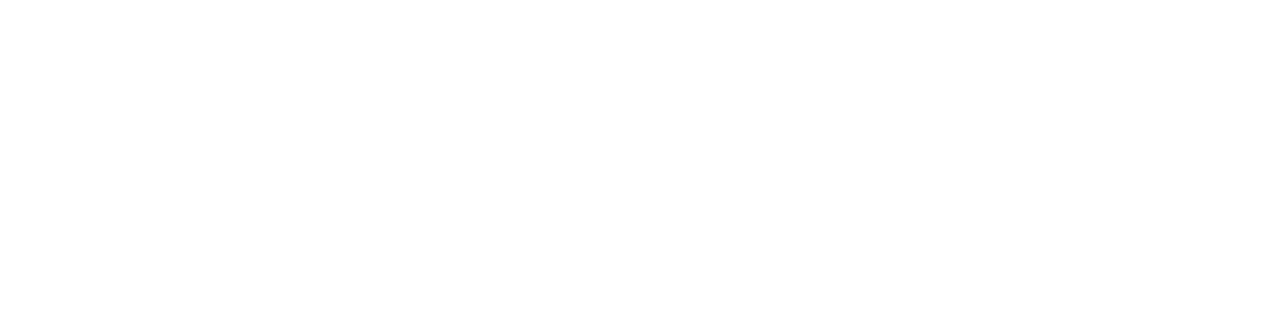
<file: team.html>
<!DOCTYPE html>
<html lang="en">

<head>
    <meta charset="utf-8">
    <title>Woody - Carpenter Website Template</title>
    <meta content="width=device-width, initial-scale=1.0" name="viewport">
    <meta content="" name="keywords">
    <meta content="" name="description">

    <!-- Favicon -->
    <link href="img/favicon.ico" rel="icon">

    <!-- Google Web Fonts -->
    <link rel="preconnect" href="https://fonts.googleapis.com">
    <link rel="preconnect" href="https://fonts.gstatic.com" crossorigin>
    <link href="https://fonts.googleapis.com/css2?family=Open+Sans:wght@400;500&family=Roboto:wght@500;700;900&display=swap" rel="stylesheet"> 

    <!-- Icon Font Stylesheet -->
    <link href="https://cdnjs.cloudflare.com/ajax/libs/font-awesome/5.10.0/css/all.min.css" rel="stylesheet">
    <link href="https://cdn.jsdelivr.net/npm/bootstrap-icons@1.4.1/font/bootstrap-icons.css" rel="stylesheet">

    <!-- Libraries Stylesheet -->
    <link href="lib/animate/animate.min.css" rel="stylesheet">
    <link href="lib/owlcarousel/assets/owl.carousel.min.css" rel="stylesheet">
    <link href="lib/lightbox/css/lightbox.min.css" rel="stylesheet">

    <!-- Customized Bootstrap Stylesheet -->
    <link href="css/bootstrap.min.css" rel="stylesheet">

    <!-- Template Stylesheet -->
    <link href="css/style.css" rel="stylesheet">
</head>

<body>
    <!-- Spinner Start -->
    <div id="spinner" class="show bg-white position-fixed translate-middle w-100 vh-100 top-50 start-50 d-flex align-items-center justify-content-center">
        <div class="spinner-grow text-primary" style="width: 3rem; height: 3rem;" role="status">
            <span class="sr-only">Loading...</span>
        </div>
    </div>
    <!-- Spinner End -->


    <!-- Topbar Start -->
    <div class="container-fluid bg-light p-0">
        <div class="row gx-0 d-none d-lg-flex">
            <div class="col-lg-7 px-5 text-start">
                <div class="h-100 d-inline-flex align-items-center py-3 me-4">
                    <small class="fa fa-map-marker-alt text-primary me-2"></small>
                    <small>123 Street, New York, USA</small>
                </div>
                <div class="h-100 d-inline-flex align-items-center py-3">
                    <small class="far fa-clock text-primary me-2"></small>
                    <small>Mon - Fri : 09.00 AM - 09.00 PM</small>
                </div>
            </div>
            <div class="col-lg-5 px-5 text-end">
                <div class="h-100 d-inline-flex align-items-center py-3 me-4">
                    <small class="fa fa-phone-alt text-primary me-2"></small>
                    <small>+012 345 6789</small>
                </div>
                <div class="h-100 d-inline-flex align-items-center">
                    <a class="btn btn-sm-square bg-white text-primary me-1" href=""><i class="fab fa-facebook-f"></i></a>
                    <a class="btn btn-sm-square bg-white text-primary me-1" href=""><i class="fab fa-twitter"></i></a>
                    <a class="btn btn-sm-square bg-white text-primary me-1" href=""><i class="fab fa-linkedin-in"></i></a>
                    <a class="btn btn-sm-square bg-white text-primary me-0" href=""><i class="fab fa-instagram"></i></a>
                </div>
            </div>
        </div>
    </div>
    <!-- Topbar End -->


    <!-- Navbar Start -->
    <nav class="navbar navbar-expand-lg bg-white navbar-light sticky-top p-0">
        <a href="index.html" class="navbar-brand d-flex align-items-center px-4 px-lg-5">
            <h2 class="m-0 text-primary">WooDY</h2>
        </a>
        <button type="button" class="navbar-toggler me-4" data-bs-toggle="collapse" data-bs-target="#navbarCollapse">
            <span class="navbar-toggler-icon"></span>
        </button>
        <div class="collapse navbar-collapse" id="navbarCollapse">
            <div class="navbar-nav ms-auto p-4 p-lg-0">
                <a href="index.html" class="nav-item nav-link">Home</a>
                <a href="about.html" class="nav-item nav-link">About</a>
                <a href="service.html" class="nav-item nav-link">Service</a>
                <a href="project.html" class="nav-item nav-link">Project</a>
                <div class="nav-item dropdown">
                    <a href="#" class="nav-link dropdown-toggle active" data-bs-toggle="dropdown">Pages</a>
                    <div class="dropdown-menu fade-up m-0">
                        <a href="feature.html" class="dropdown-item">Feature</a>
                        <a href="quote.html" class="dropdown-item">Free Quote</a>
                        <a href="team.html" class="dropdown-item active">Our Team</a>
                        <a href="testimonial.html" class="dropdown-item">Testimonial</a>
                        <a href="404.html" class="dropdown-item">404 Page</a>
                    </div>
                </div>
                <a href="contact.html" class="nav-item nav-link">Contact</a>
            </div>
            <a href="" class="btn btn-primary py-4 px-lg-5 d-none d-lg-block">Get A Quote<i class="fa fa-arrow-right ms-3"></i></a>
        </div>
    </nav>
    <!-- Navbar End -->


    <!-- Page Header Start -->
    <div class="container-fluid page-header py-5 mb-5">
        <div class="container py-5">
            <h1 class="display-3 text-white mb-3 animated slideInDown">Our Team</h1>
            <nav aria-label="breadcrumb animated slideInDown">
                <ol class="breadcrumb">
                    <li class="breadcrumb-item"><a class="text-white" href="#">Home</a></li>
                    <li class="breadcrumb-item"><a class="text-white" href="#">Pages</a></li>
                    <li class="breadcrumb-item text-white active" aria-current="page">Our Team</li>
                </ol>
            </nav>
        </div>
    </div>
    <!-- Page Header End -->


    <!-- Team Start -->
    <div class="container-xxl py-5">
        <div class="container">
            <div class="section-title text-center">
                <h1 class="display-5 mb-5">Team Members</h1>
            </div>
            <div class="row g-4">
                <div class="col-lg-3 col-md-6 wow fadeInUp" data-wow-delay="0.1s">
                    <div class="team-item">
                        <div class="overflow-hidden position-relative">
                            <img class="img-fluid" src="img/team-1.jpg" alt="">
                            <div class="team-social">
                                <a class="btn btn-square" href=""><i class="fab fa-facebook-f"></i></a>
                                <a class="btn btn-square" href=""><i class="fab fa-twitter"></i></a>
                                <a class="btn btn-square" href=""><i class="fab fa-instagram"></i></a>
                            </div>
                        </div>
                        <div class="text-center border border-5 border-light border-top-0 p-4">
                            <h5 class="mb-0">Full Name</h5>
                            <small>Designation</small>
                        </div>
                    </div>
                </div>
                <div class="col-lg-3 col-md-6 wow fadeInUp" data-wow-delay="0.3s">
                    <div class="team-item">
                        <div class="overflow-hidden position-relative">
                            <img class="img-fluid" src="img/team-2.jpg" alt="">
                            <div class="team-social">
                                <a class="btn btn-square" href=""><i class="fab fa-facebook-f"></i></a>
                                <a class="btn btn-square" href=""><i class="fab fa-twitter"></i></a>
                                <a class="btn btn-square" href=""><i class="fab fa-instagram"></i></a>
                            </div>
                        </div>
                        <div class="text-center border border-5 border-light border-top-0 p-4">
                            <h5 class="mb-0">Full Name</h5>
                            <small>Designation</small>
                        </div>
                    </div>
                </div>
                <div class="col-lg-3 col-md-6 wow fadeInUp" data-wow-delay="0.5s">
                    <div class="team-item">
                        <div class="overflow-hidden position-relative">
                            <img class="img-fluid" src="img/team-3.jpg" alt="">
                            <div class="team-social">
                                <a class="btn btn-square" href=""><i class="fab fa-facebook-f"></i></a>
                                <a class="btn btn-square" href=""><i class="fab fa-twitter"></i></a>
                                <a class="btn btn-square" href=""><i class="fab fa-instagram"></i></a>
                            </div>
                        </div>
                        <div class="text-center border border-5 border-light border-top-0 p-4">
                            <h5 class="mb-0">Full Name</h5>
                            <small>Designation</small>
                        </div>
                    </div>
                </div>
                <div class="col-lg-3 col-md-6 wow fadeInUp" data-wow-delay="0.7s">
                    <div class="team-item">
                        <div class="overflow-hidden position-relative">
                            <img class="img-fluid" src="img/team-4.jpg" alt="">
                            <div class="team-social">
                                <a class="btn btn-square" href=""><i class="fab fa-facebook-f"></i></a>
                                <a class="btn btn-square" href=""><i class="fab fa-twitter"></i></a>
                                <a class="btn btn-square" href=""><i class="fab fa-instagram"></i></a>
                            </div>
                        </div>
                        <div class="text-center border border-5 border-light border-top-0 p-4">
                            <h5 class="mb-0">Full Name</h5>
                            <small>Designation</small>
                        </div>
                    </div>
                </div>
                <div class="col-lg-3 col-md-6 wow fadeInUp" data-wow-delay="0.1s">
                    <div class="team-item">
                        <div class="overflow-hidden position-relative">
                            <img class="img-fluid" src="img/team-2.jpg" alt="">
                            <div class="team-social">
                                <a class="btn btn-square" href=""><i class="fab fa-facebook-f"></i></a>
                                <a class="btn btn-square" href=""><i class="fab fa-twitter"></i></a>
                                <a class="btn btn-square" href=""><i class="fab fa-instagram"></i></a>
                            </div>
                        </div>
                        <div class="text-center border border-5 border-light border-top-0 p-4">
                            <h5 class="mb-0">Full Name</h5>
                            <small>Designation</small>
                        </div>
                    </div>
                </div>
                <div class="col-lg-3 col-md-6 wow fadeInUp" data-wow-delay="0.3s">
                    <div class="team-item">
                        <div class="overflow-hidden position-relative">
                            <img class="img-fluid" src="img/team-3.jpg" alt="">
                            <div class="team-social">
                                <a class="btn btn-square" href=""><i class="fab fa-facebook-f"></i></a>
                                <a class="btn btn-square" href=""><i class="fab fa-twitter"></i></a>
                                <a class="btn btn-square" href=""><i class="fab fa-instagram"></i></a>
                            </div>
                        </div>
                        <div class="text-center border border-5 border-light border-top-0 p-4">
                            <h5 class="mb-0">Full Name</h5>
                            <small>Designation</small>
                        </div>
                    </div>
                </div>
                <div class="col-lg-3 col-md-6 wow fadeInUp" data-wow-delay="0.5s">
                    <div class="team-item">
                        <div class="overflow-hidden position-relative">
                            <img class="img-fluid" src="img/team-4.jpg" alt="">
                            <div class="team-social">
                                <a class="btn btn-square" href=""><i class="fab fa-facebook-f"></i></a>
                                <a class="btn btn-square" href=""><i class="fab fa-twitter"></i></a>
                                <a class="btn btn-square" href=""><i class="fab fa-instagram"></i></a>
                            </div>
                        </div>
                        <div class="text-center border border-5 border-light border-top-0 p-4">
                            <h5 class="mb-0">Full Name</h5>
                            <small>Designation</small>
                        </div>
                    </div>
                </div>
                <div class="col-lg-3 col-md-6 wow fadeInUp" data-wow-delay="0.7s">
                    <div class="team-item">
                        <div class="overflow-hidden position-relative">
                            <img class="img-fluid" src="img/team-1.jpg" alt="">
                            <div class="team-social">
                                <a class="btn btn-square" href=""><i class="fab fa-facebook-f"></i></a>
                                <a class="btn btn-square" href=""><i class="fab fa-twitter"></i></a>
                                <a class="btn btn-square" href=""><i class="fab fa-instagram"></i></a>
                            </div>
                        </div>
                        <div class="text-center border border-5 border-light border-top-0 p-4">
                            <h5 class="mb-0">Full Name</h5>
                            <small>Designation</small>
                        </div>
                    </div>
                </div>
            </div>
        </div>
    </div>
    <!-- Team End -->
        

    <!-- Footer Start -->
    <div class="container-fluid bg-dark text-light footer mt-5 pt-5 wow fadeIn" data-wow-delay="0.1s">
        <div class="container py-5">
            <div class="row g-5">
                <div class="col-lg-3 col-md-6">
                    <h4 class="text-light mb-4">Address</h4>
                    <p class="mb-2"><i class="fa fa-map-marker-alt me-3"></i>123 Street, New York, USA</p>
                    <p class="mb-2"><i class="fa fa-phone-alt me-3"></i>+012 345 67890</p>
                    <p class="mb-2"><i class="fa fa-envelope me-3"></i>info@example.com</p>
                    <div class="d-flex pt-2">
                        <a class="btn btn-outline-light btn-social" href=""><i class="fab fa-twitter"></i></a>
                        <a class="btn btn-outline-light btn-social" href=""><i class="fab fa-facebook-f"></i></a>
                        <a class="btn btn-outline-light btn-social" href=""><i class="fab fa-youtube"></i></a>
                        <a class="btn btn-outline-light btn-social" href=""><i class="fab fa-linkedin-in"></i></a>
                    </div>
                </div>
                <div class="col-lg-3 col-md-6">
                    <h4 class="text-light mb-4">Services</h4>
                    <a class="btn btn-link" href="">General Carpentry</a>
                    <a class="btn btn-link" href="">Furniture Remodeling</a>
                    <a class="btn btn-link" href="">Wooden Floor</a>
                    <a class="btn btn-link" href="">Wooden Furniture</a>
                    <a class="btn btn-link" href="">Custom Carpentry</a>
                </div>
                <div class="col-lg-3 col-md-6">
                    <h4 class="text-light mb-4">Quick Links</h4>
                    <a class="btn btn-link" href="">About Us</a>
                    <a class="btn btn-link" href="">Contact Us</a>
                    <a class="btn btn-link" href="">Our Services</a>
                    <a class="btn btn-link" href="">Terms & Condition</a>
                    <a class="btn btn-link" href="">Support</a>
                </div>
                <div class="col-lg-3 col-md-6">
                    <h4 class="text-light mb-4">Newsletter</h4>
                    <p>Dolor amet sit justo amet elitr clita ipsum elitr est.</p>
                    <div class="position-relative mx-auto" style="max-width: 400px;">
                        <input class="form-control border-0 w-100 py-3 ps-4 pe-5" type="text" placeholder="Your email">
                        <button type="button" class="btn btn-primary py-2 position-absolute top-0 end-0 mt-2 me-2">SignUp</button>
                    </div>
                </div>
            </div>
        </div>
        <div class="container">
            <div class="copyright">
                <div class="row">
                    <div class="col-md-6 text-center text-md-start mb-3 mb-md-0">
                        &copy; <a class="border-bottom" href="#">Your Site Name</a>, All Right Reserved.
                    </div>
                    <div class="col-md-6 text-center text-md-end">
                        <!--/*** This template is free as long as you keep the footer author’s credit link/attribution link/backlink. If you'd like to use the template without the footer author’s credit link/attribution link/backlink, you can purchase the Credit Removal License from "https://htmlcodex.com/credit-removal". Thank you for your support. ***/-->
                        Designed By <a class="border-bottom" href="https://htmlcodex.com">HTML Codex</a>
                    </div>
                </div>
            </div>
        </div>
    </div>
    <!-- Footer End -->


    <!-- Back to Top -->
    <a href="#" class="btn btn-lg btn-primary btn-lg-square rounded-0 back-to-top"><i class="bi bi-arrow-up"></i></a>


    <!-- JavaScript Libraries -->
    <script src="https://code.jquery.com/jquery-3.4.1.min.js"></script>
    <script src="https://cdn.jsdelivr.net/npm/bootstrap@5.0.0/dist/js/bootstrap.bundle.min.js"></script>
    <script src="lib/wow/wow.min.js"></script>
    <script src="lib/easing/easing.min.js"></script>
    <script src="lib/waypoints/waypoints.min.js"></script>
    <script src="lib/counterup/counterup.min.js"></script>
    <script src="lib/owlcarousel/owl.carousel.min.js"></script>
    <script src="lib/isotope/isotope.pkgd.min.js"></script>
    <script src="lib/lightbox/js/lightbox.min.js"></script>

    <!-- Template Javascript -->
    <script src="js/main.js"></script>
</body>

</html>
</file>
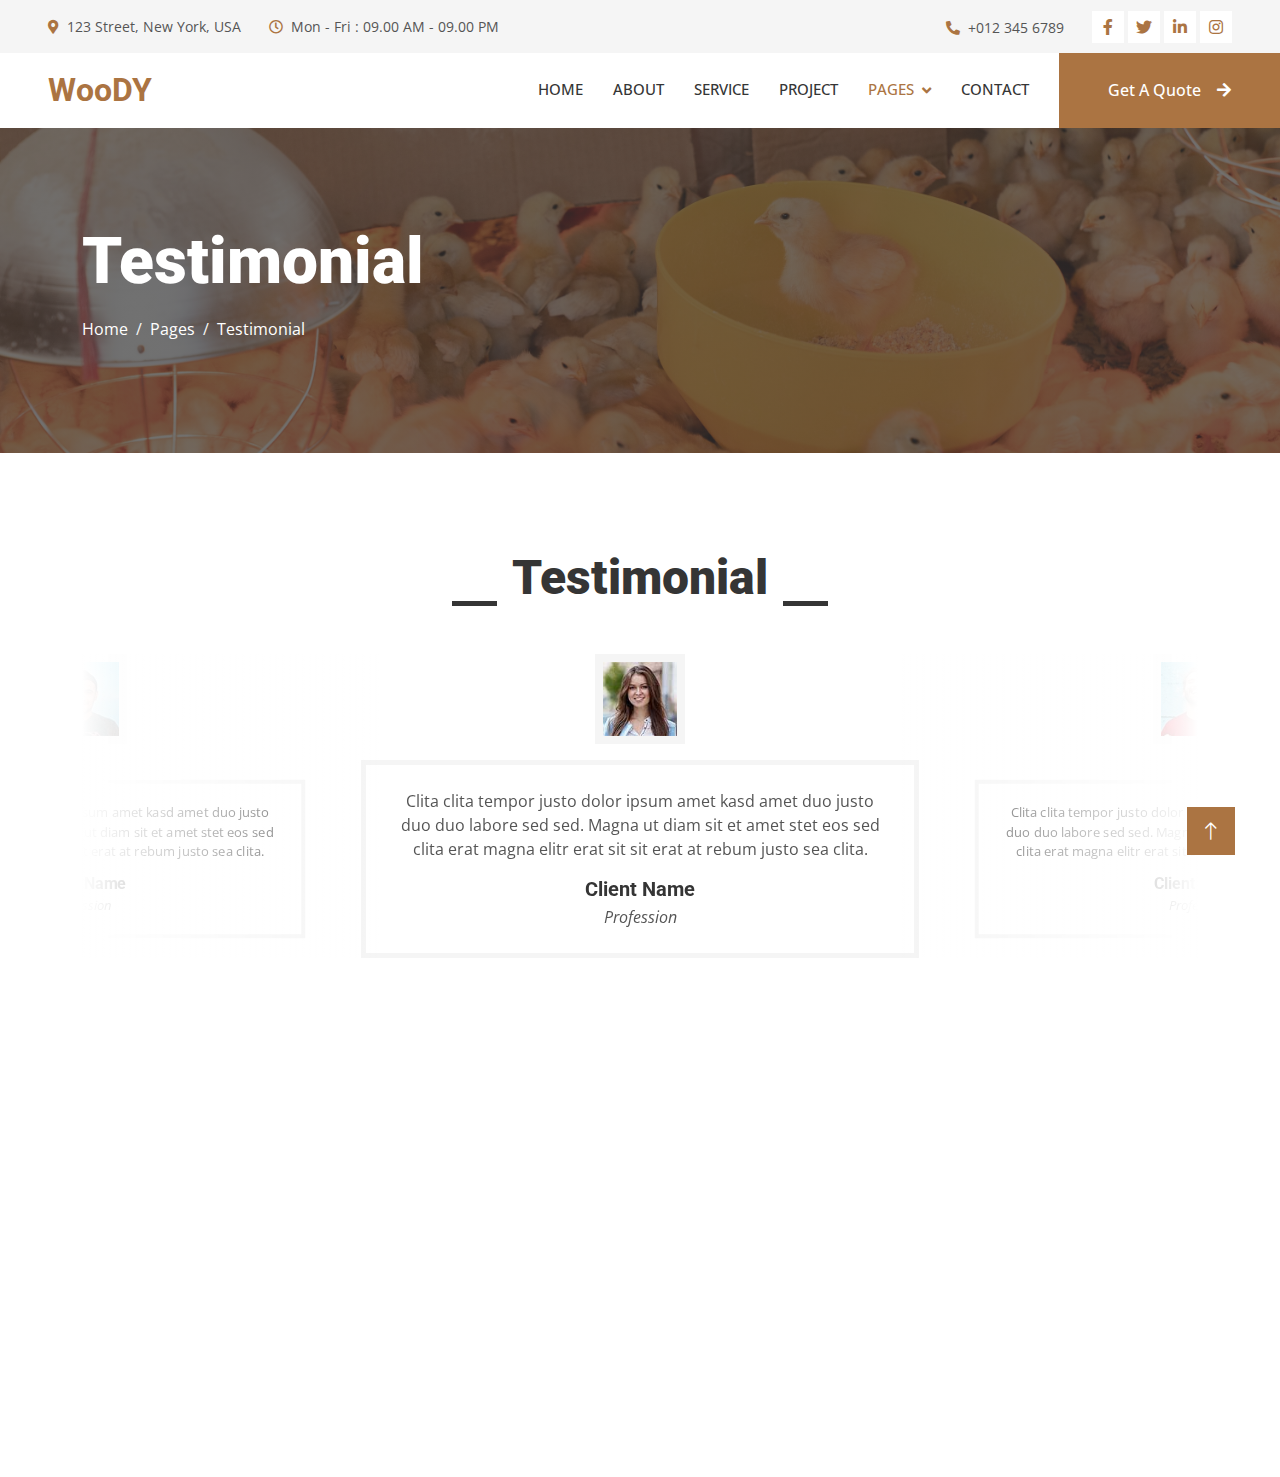
<file: testimonial.html>
<!DOCTYPE html>
<html lang="en">

<head>
    <meta charset="utf-8">
    <title>Woody - Carpenter Website Template</title>
    <meta content="width=device-width, initial-scale=1.0" name="viewport">
    <meta content="" name="keywords">
    <meta content="" name="description">

    <!-- Favicon -->
    <link href="img/favicon.ico" rel="icon">

    <!-- Google Web Fonts -->
    <link rel="preconnect" href="https://fonts.googleapis.com">
    <link rel="preconnect" href="https://fonts.gstatic.com" crossorigin>
    <link href="https://fonts.googleapis.com/css2?family=Open+Sans:wght@400;500&family=Roboto:wght@500;700;900&display=swap" rel="stylesheet"> 

    <!-- Icon Font Stylesheet -->
    <link href="https://cdnjs.cloudflare.com/ajax/libs/font-awesome/5.10.0/css/all.min.css" rel="stylesheet">
    <link href="https://cdn.jsdelivr.net/npm/bootstrap-icons@1.4.1/font/bootstrap-icons.css" rel="stylesheet">

    <!-- Libraries Stylesheet -->
    <link href="lib/animate/animate.min.css" rel="stylesheet">
    <link href="lib/owlcarousel/assets/owl.carousel.min.css" rel="stylesheet">
    <link href="lib/lightbox/css/lightbox.min.css" rel="stylesheet">

    <!-- Customized Bootstrap Stylesheet -->
    <link href="css/bootstrap.min.css" rel="stylesheet">

    <!-- Template Stylesheet -->
    <link href="css/style.css" rel="stylesheet">
</head>

<body>
    <!-- Spinner Start -->
    <div id="spinner" class="show bg-white position-fixed translate-middle w-100 vh-100 top-50 start-50 d-flex align-items-center justify-content-center">
        <div class="spinner-grow text-primary" style="width: 3rem; height: 3rem;" role="status">
            <span class="sr-only">Loading...</span>
        </div>
    </div>
    <!-- Spinner End -->


    <!-- Topbar Start -->
    <div class="container-fluid bg-light p-0">
        <div class="row gx-0 d-none d-lg-flex">
            <div class="col-lg-7 px-5 text-start">
                <div class="h-100 d-inline-flex align-items-center py-3 me-4">
                    <small class="fa fa-map-marker-alt text-primary me-2"></small>
                    <small>123 Street, New York, USA</small>
                </div>
                <div class="h-100 d-inline-flex align-items-center py-3">
                    <small class="far fa-clock text-primary me-2"></small>
                    <small>Mon - Fri : 09.00 AM - 09.00 PM</small>
                </div>
            </div>
            <div class="col-lg-5 px-5 text-end">
                <div class="h-100 d-inline-flex align-items-center py-3 me-4">
                    <small class="fa fa-phone-alt text-primary me-2"></small>
                    <small>+012 345 6789</small>
                </div>
                <div class="h-100 d-inline-flex align-items-center">
                    <a class="btn btn-sm-square bg-white text-primary me-1" href=""><i class="fab fa-facebook-f"></i></a>
                    <a class="btn btn-sm-square bg-white text-primary me-1" href=""><i class="fab fa-twitter"></i></a>
                    <a class="btn btn-sm-square bg-white text-primary me-1" href=""><i class="fab fa-linkedin-in"></i></a>
                    <a class="btn btn-sm-square bg-white text-primary me-0" href=""><i class="fab fa-instagram"></i></a>
                </div>
            </div>
        </div>
    </div>
    <!-- Topbar End -->


    <!-- Navbar Start -->
    <nav class="navbar navbar-expand-lg bg-white navbar-light sticky-top p-0">
        <a href="index.html" class="navbar-brand d-flex align-items-center px-4 px-lg-5">
            <h2 class="m-0 text-primary">WooDY</h2>
        </a>
        <button type="button" class="navbar-toggler me-4" data-bs-toggle="collapse" data-bs-target="#navbarCollapse">
            <span class="navbar-toggler-icon"></span>
        </button>
        <div class="collapse navbar-collapse" id="navbarCollapse">
            <div class="navbar-nav ms-auto p-4 p-lg-0">
                <a href="index.html" class="nav-item nav-link">Home</a>
                <a href="about.html" class="nav-item nav-link">About</a>
                <a href="service.html" class="nav-item nav-link">Service</a>
                <a href="project.html" class="nav-item nav-link">Project</a>
                <div class="nav-item dropdown">
                    <a href="#" class="nav-link dropdown-toggle active" data-bs-toggle="dropdown">Pages</a>
                    <div class="dropdown-menu fade-up m-0">
                        <a href="feature.html" class="dropdown-item">Feature</a>
                        <a href="quote.html" class="dropdown-item">Free Quote</a>
                        <a href="team.html" class="dropdown-item">Our Team</a>
                        <a href="testimonial.html" class="dropdown-item active">Testimonial</a>
                        <a href="404.html" class="dropdown-item">404 Page</a>
                    </div>
                </div>
                <a href="contact.html" class="nav-item nav-link">Contact</a>
            </div>
            <a href="" class="btn btn-primary py-4 px-lg-5 d-none d-lg-block">Get A Quote<i class="fa fa-arrow-right ms-3"></i></a>
        </div>
    </nav>
    <!-- Navbar End -->


    <!-- Page Header Start -->
    <div class="container-fluid page-header py-5 mb-5">
        <div class="container py-5">
            <h1 class="display-3 text-white mb-3 animated slideInDown">Testimonial</h1>
            <nav aria-label="breadcrumb animated slideInDown">
                <ol class="breadcrumb">
                    <li class="breadcrumb-item"><a class="text-white" href="#">Home</a></li>
                    <li class="breadcrumb-item"><a class="text-white" href="#">Pages</a></li>
                    <li class="breadcrumb-item text-white active" aria-current="page">Testimonial</li>
                </ol>
            </nav>
        </div>
    </div>
    <!-- Page Header End -->


    <!-- Testimonial Start -->
    <div class="container-xxl py-5 wow fadeInUp" data-wow-delay="0.1s">
        <div class="container">
            <div class="section-title text-center">
                <h1 class="display-5 mb-5">Testimonial</h1>
            </div>
            <div class="owl-carousel testimonial-carousel">
                <div class="testimonial-item text-center">
                    <img class="img-fluid bg-light p-2 mx-auto mb-3" src="img/testimonial-1.jpg" style="width: 90px; height: 90px;">
                    <div class="testimonial-text text-center p-4">
                        <p>Clita clita tempor justo dolor ipsum amet kasd amet duo justo duo duo labore sed sed. Magna ut diam sit et amet stet eos sed clita erat magna elitr erat sit sit erat at rebum justo sea clita.</p>
                        <h5 class="mb-1">Client Name</h5>
                        <span class="fst-italic">Profession</span>
                    </div>
                </div>
                <div class="testimonial-item text-center">
                    <img class="img-fluid bg-light p-2 mx-auto mb-3" src="img/testimonial-2.jpg" style="width: 90px; height: 90px;">
                    <div class="testimonial-text text-center p-4">
                        <p>Clita clita tempor justo dolor ipsum amet kasd amet duo justo duo duo labore sed sed. Magna ut diam sit et amet stet eos sed clita erat magna elitr erat sit sit erat at rebum justo sea clita.</p>
                        <h5 class="mb-1">Client Name</h5>
                        <span class="fst-italic">Profession</span>
                    </div>
                </div>
                <div class="testimonial-item text-center">
                    <img class="img-fluid bg-light p-2 mx-auto mb-3" src="img/testimonial-3.jpg" style="width: 90px; height: 90px;">
                    <div class="testimonial-text text-center p-4">
                        <p>Clita clita tempor justo dolor ipsum amet kasd amet duo justo duo duo labore sed sed. Magna ut diam sit et amet stet eos sed clita erat magna elitr erat sit sit erat at rebum justo sea clita.</p>
                        <h5 class="mb-1">Client Name</h5>
                        <span class="fst-italic">Profession</span>
                    </div>
                </div>
            </div>
        </div>
    </div>
    <!-- Testimonial End -->
        

    <!-- Footer Start -->
    <div class="container-fluid bg-dark text-light footer mt-5 pt-5 wow fadeIn" data-wow-delay="0.1s">
        <div class="container py-5">
            <div class="row g-5">
                <div class="col-lg-3 col-md-6">
                    <h4 class="text-light mb-4">Address</h4>
                    <p class="mb-2"><i class="fa fa-map-marker-alt me-3"></i>123 Street, New York, USA</p>
                    <p class="mb-2"><i class="fa fa-phone-alt me-3"></i>+012 345 67890</p>
                    <p class="mb-2"><i class="fa fa-envelope me-3"></i>info@example.com</p>
                    <div class="d-flex pt-2">
                        <a class="btn btn-outline-light btn-social" href=""><i class="fab fa-twitter"></i></a>
                        <a class="btn btn-outline-light btn-social" href=""><i class="fab fa-facebook-f"></i></a>
                        <a class="btn btn-outline-light btn-social" href=""><i class="fab fa-youtube"></i></a>
                        <a class="btn btn-outline-light btn-social" href=""><i class="fab fa-linkedin-in"></i></a>
                    </div>
                </div>
                <div class="col-lg-3 col-md-6">
                    <h4 class="text-light mb-4">Services</h4>
                    <a class="btn btn-link" href="">General Carpentry</a>
                    <a class="btn btn-link" href="">Furniture Remodeling</a>
                    <a class="btn btn-link" href="">Wooden Floor</a>
                    <a class="btn btn-link" href="">Wooden Furniture</a>
                    <a class="btn btn-link" href="">Custom Carpentry</a>
                </div>
                <div class="col-lg-3 col-md-6">
                    <h4 class="text-light mb-4">Quick Links</h4>
                    <a class="btn btn-link" href="">About Us</a>
                    <a class="btn btn-link" href="">Contact Us</a>
                    <a class="btn btn-link" href="">Our Services</a>
                    <a class="btn btn-link" href="">Terms & Condition</a>
                    <a class="btn btn-link" href="">Support</a>
                </div>
                <div class="col-lg-3 col-md-6">
                    <h4 class="text-light mb-4">Newsletter</h4>
                    <p>Dolor amet sit justo amet elitr clita ipsum elitr est.</p>
                    <div class="position-relative mx-auto" style="max-width: 400px;">
                        <input class="form-control border-0 w-100 py-3 ps-4 pe-5" type="text" placeholder="Your email">
                        <button type="button" class="btn btn-primary py-2 position-absolute top-0 end-0 mt-2 me-2">SignUp</button>
                    </div>
                </div>
            </div>
        </div>
        <div class="container">
            <div class="copyright">
                <div class="row">
                    <div class="col-md-6 text-center text-md-start mb-3 mb-md-0">
                        &copy; <a class="border-bottom" href="#">Your Site Name</a>, All Right Reserved.
                    </div>
                    <div class="col-md-6 text-center text-md-end">
                        <!--/*** This template is free as long as you keep the footer author’s credit link/attribution link/backlink. If you'd like to use the template without the footer author’s credit link/attribution link/backlink, you can purchase the Credit Removal License from "https://htmlcodex.com/credit-removal". Thank you for your support. ***/-->
                        Designed By <a class="border-bottom" href="https://htmlcodex.com">HTML Codex</a>
                    </div>
                </div>
            </div>
        </div>
    </div>
    <!-- Footer End -->


    <!-- Back to Top -->
    <a href="#" class="btn btn-lg btn-primary btn-lg-square rounded-0 back-to-top"><i class="bi bi-arrow-up"></i></a>


    <!-- JavaScript Libraries -->
    <script src="https://code.jquery.com/jquery-3.4.1.min.js"></script>
    <script src="https://cdn.jsdelivr.net/npm/bootstrap@5.0.0/dist/js/bootstrap.bundle.min.js"></script>
    <script src="lib/wow/wow.min.js"></script>
    <script src="lib/easing/easing.min.js"></script>
    <script src="lib/waypoints/waypoints.min.js"></script>
    <script src="lib/counterup/counterup.min.js"></script>
    <script src="lib/owlcarousel/owl.carousel.min.js"></script>
    <script src="lib/isotope/isotope.pkgd.min.js"></script>
    <script src="lib/lightbox/js/lightbox.min.js"></script>

    <!-- Template Javascript -->
    <script src="js/main.js"></script>
</body>

</html>
</file>
<file: css/style.css>
/********** Template CSS **********/
:root {
    --primary: #AB7442;
    --light: #F5F5F5;
    --dark: #353535;
}

.fw-medium {
    font-weight: 500 !important;
}

.fw-bold {
    font-weight: 700 !important;
}

.fw-black {
    font-weight: 900 !important;
}

.back-to-top {
    position: fixed;
    display: none;
    right: 45px;
    bottom: 45px;
    z-index: 99;
}


/*** Spinner ***/
#spinner {
    opacity: 0;
    visibility: hidden;
    transition: opacity .5s ease-out, visibility 0s linear .5s;
    z-index: 99999;
}

#spinner.show {
    transition: opacity .5s ease-out, visibility 0s linear 0s;
    visibility: visible;
    opacity: 1;
}


/*** Button ***/
.btn {
    font-weight: 500;
    transition: .5s;
}

.btn.btn-primary,
.btn.btn-secondary {
    color: #FFFFFF;
}

.btn-square {
    width: 38px;
    height: 38px;
}

.btn-sm-square {
    width: 32px;
    height: 32px;
}

.btn-lg-square {
    width: 48px;
    height: 48px;
}

.btn-square,
.btn-sm-square,
.btn-lg-square {
    padding: 0;
    display: flex;
    align-items: center;
    justify-content: center;
    font-weight: normal;
}

/*** Navbar ***/
.navbar .dropdown-toggle::after {
    border: none;
    content: "\f107";
    font-family: "Font Awesome 5 Free";
    font-weight: 900;
    vertical-align: middle;
    margin-left: 8px;
}

.navbar-light .navbar-nav .nav-link {
    margin-right: 30px;
    padding: 25px 0;
    color: #FFFFFF;
    font-size: 15px;
    font-weight: 500;
    text-transform: uppercase;
    outline: none;
}

.navbar-light .navbar-nav .nav-link:hover,
.navbar-light .navbar-nav .nav-link.active {
    color: var(--primary);
}

@media (max-width: 991.98px) {
    .navbar-light .navbar-nav .nav-link  {
        margin-right: 0;
        padding: 10px 0;
    }

    .navbar-light .navbar-nav {
        border-top: 1px solid #EEEEEE;
    }
}

.navbar-light .navbar-brand,
.navbar-light a.btn {
    height: 75px;
}

.navbar-light .navbar-nav .nav-link {
    color: var(--dark);
    font-weight: 500;
}

.navbar-light.sticky-top {
    top: -100px;
    transition: .5s;
}

@media (min-width: 992px) {
    .navbar .nav-item .dropdown-menu {
        display: block;
        border: none;
        margin-top: 0;
        top: 150%;
        opacity: 0;
        visibility: hidden;
        transition: .5s;
    }

    .navbar .nav-item:hover .dropdown-menu {
        top: 100%;
        visibility: visible;
        transition: .5s;
        opacity: 1;
    }
}


/*** Header ***/
@media (max-width: 768px) {
    .header-carousel .owl-carousel-item {
        position: relative;
        min-height: 500px;
    }
    
    .header-carousel .owl-carousel-item img {
        position: absolute;
        width: 100%;
        height: 100%;
        object-fit: cover;
    }

    .header-carousel .owl-carousel-item h5,
    .header-carousel .owl-carousel-item p {
        font-size: 14px !important;
        font-weight: 400 !important;
    }

    .header-carousel .owl-carousel-item h1 {
        font-size: 30px;
        font-weight: 600;
    }
}

.header-carousel .owl-nav {
    position: absolute;
    width: 200px;
    height: 45px;
    bottom: 30px;
    left: 50%;
    transform: translateX(-50%);
    display: flex;
    justify-content: space-between;
}

.header-carousel .owl-nav .owl-prev,
.header-carousel .owl-nav .owl-next {
    width: 45px;
    height: 45px;
    display: flex;
    align-items: center;
    justify-content: center;
    color: #FFFFFF;
    background: transparent;
    border: 1px solid #FFFFFF;
    font-size: 22px;
    transition: .5s;
}

.header-carousel .owl-nav .owl-prev:hover,
.header-carousel .owl-nav .owl-next:hover {
    background: var(--primary);
    border-color: var(--primary);
}

.header-carousel .owl-dots {
    position: absolute;
    height: 45px;
    bottom: 30px;
    left: 50%;
    transform: translateX(-50%);
    display: flex;
    align-items: center;
    justify-content: center;
}

.header-carousel .owl-dot {
    position: relative;
    display: inline-block;
    margin: 0 5px;
    width: 15px;
    height: 15px;
    background: transparent;
    border: 1px solid #FFFFFF;
    transition: .5s;
}

.header-carousel .owl-dot::after {
    position: absolute;
    content: "";
    width: 5px;
    height: 5px;
    top: 4px;
    left: 4px;
    background: transparent;
    border: 1px solid #FFFFFF;
}

.header-carousel .owl-dot.active {
    background: var(--primary);
    border-color: var(--primary);
}

.page-header {
    background: linear-gradient(rgba(53, 53, 53, .7), rgba(53, 53, 53, .7)), url(../img/zoe-schaeffer-XOGg38VufZs-unsplash.jpg) center center no-repeat;
    background-size: cover;
}

.breadcrumb-item + .breadcrumb-item::before {
    color: var(--light);
}


/*** Section Title ***/
.section-title h1 {
    position: relative;
    display: inline-block;
    padding: 0 60px;
}

.section-title.text-start h1 {
    padding-left: 0;
}

.section-title h1::before,
.section-title h1::after {
    position: absolute;
    content: "";
    width: 45px;
    height: 5px;
    bottom: 0;
    background: var(--dark);
}

.section-title h1::before {
    left: 0;
}

.section-title h1::after {
    right: 0;
}

.section-title.text-start h1::before {
    display: none;
}


/*** About ***/
@media (min-width: 992px) {
    .container.about {
        max-width: 100% !important;
    }

    .about-text  {
        padding-right: calc(((100% - 960px) / 2) + .75rem);
    }
}

@media (min-width: 1200px) {
    .about-text  {
        padding-right: calc(((100% - 1140px) / 2) + .75rem);
    }
}

@media (min-width: 1400px) {
    .about-text  {
        padding-right: calc(((100% - 1320px) / 2) + .75rem);
    }
}


/*** Service ***/
.service-item img {
    transition: .5s;
}

.service-item:hover img {
    transform: scale(1.1);
}


/*** Feature ***/
@media (min-width: 992px) {
    .container.feature {
        max-width: 100% !important;
    }

    .feature-text  {
        padding-left: calc(((100% - 960px) / 2) + .75rem);
    }
}

@media (min-width: 1200px) {
    .feature-text  {
        padding-left: calc(((100% - 1140px) / 2) + .75rem);
    }
}

@media (min-width: 1400px) {
    .feature-text  {
        padding-left: calc(((100% - 1320px) / 2) + .75rem);
    }
}


/*** Project Portfolio ***/
#portfolio-flters li {
    display: inline-block;
    font-weight: 500;
    color: var(--dark);
    cursor: pointer;
    transition: .5s;
    border-bottom: 2px solid transparent;
}

#portfolio-flters li:hover,
#portfolio-flters li.active {
    color: var(--primary);
    border-color: var(--primary);
}

.portfolio-item img {
    transition: .5s;
}

.portfolio-item:hover img {
    transform: scale(1.1);
}

.portfolio-item .portfolio-overlay {
    position: absolute;
    display: flex;
    align-items: center;
    justify-content: center;
    width: 0;
    height: 0;
    bottom: 0;
    left: 50%;
    background: rgba(53, 53, 53, .7);
    transition: .5s;
}

.portfolio-item:hover .portfolio-overlay {
    width: 100%;
    height: 100%;
    left: 0;
}

.portfolio-item .portfolio-overlay .btn {
    opacity: 0;
}

.portfolio-item:hover .portfolio-overlay .btn {
    opacity: 1;
}


/*** Quote ***/
@media (min-width: 992px) {
    .container.quote {
        max-width: 100% !important;
    }

    .quote-text  {
        padding-right: calc(((100% - 960px) / 2) + .75rem);
    }
}

@media (min-width: 1200px) {
    .quote-text  {
        padding-right: calc(((100% - 1140px) / 2) + .75rem);
    }
}

@media (min-width: 1400px) {
    .quote-text  {
        padding-right: calc(((100% - 1320px) / 2) + .75rem);
    }
}


/*** Team ***/
.team-item img {
    transition: .5s;
}

.team-item:hover img {
    transform: scale(1.1);
}

.team-item .team-social {
    position: absolute;
    width: 38px;
    top: 50%;
    left: -38px;
    transform: translateY(-50%);
    display: flex;
    flex-direction: column;
    background: #FFFFFF;
    transition: .5s;
}

.team-item .team-social .btn {
    color: var(--primary);
    background: #FFFFFF;
}

.team-item .team-social .btn:hover {
    color: #FFFFFF;
    background: var(--primary);
}

.team-item:hover .team-social {
    left: 0;
}


/*** Testimonial ***/
.testimonial-carousel::before {
    position: absolute;
    content: "";
    top: 0;
    left: 0;
    height: 100%;
    width: 0;
    background: linear-gradient(to right, rgba(255, 255, 255, 1) 0%, rgba(255, 255, 255, 0) 100%);
    z-index: 1;
}

.testimonial-carousel::after {
    position: absolute;
    content: "";
    top: 0;
    right: 0;
    height: 100%;
    width: 0;
    background: linear-gradient(to left, rgba(255, 255, 255, 1) 0%, rgba(255, 255, 255, 0) 100%);
    z-index: 1;
}

@media (min-width: 768px) {
    .testimonial-carousel::before,
    .testimonial-carousel::after {
        width: 200px;
    }
}

@media (min-width: 992px) {
    .testimonial-carousel::before,
    .testimonial-carousel::after {
        width: 300px;
    }
}

.testimonial-carousel .owl-item .testimonial-text {
    border: 5px solid var(--light);
    transform: scale(.8);
    transition: .5s;
}

.testimonial-carousel .owl-item.center .testimonial-text {
    transform: scale(1);
}

.testimonial-carousel .owl-nav {
    position: absolute;
    width: 350px;
    top: 10px;
    left: 50%;
    transform: translateX(-50%);
    display: flex;
    justify-content: space-between;
    opacity: 0;
    transition: .5s;
    z-index: 1;
}

.testimonial-carousel:hover .owl-nav {
    width: 300px;
    opacity: 1;
}

.testimonial-carousel .owl-nav .owl-prev,
.testimonial-carousel .owl-nav .owl-next {
    position: relative;
    color: var(--primary);
    font-size: 45px;
    transition: .5s;
}

.testimonial-carousel .owl-nav .owl-prev:hover,
.testimonial-carousel .owl-nav .owl-next:hover {
    color: var(--dark);
}


/*** Contact ***/
@media (min-width: 992px) {
    .container.contact {
        max-width: 100% !important;
    }

    .contact-text  {
        padding-left: calc(((100% - 960px) / 2) + .75rem);
    }
}

@media (min-width: 1200px) {
    .contact-text  {
        padding-left: calc(((100% - 1140px) / 2) + .75rem);
    }
}

@media (min-width: 1400px) {
    .contact-text  {
        padding-left: calc(((100% - 1320px) / 2) + .75rem);
    }
}


/*** Footer ***/
.footer {
    background: linear-gradient(rgba(53, 53, 53, .7), rgba(53, 53, 53, .7)), url(../img/footer.jpg) center center no-repeat;
    background-size: cover;
}

.footer .btn.btn-social {
    margin-right: 5px;
    width: 35px;
    height: 35px;
    display: flex;
    align-items: center;
    justify-content: center;
    color: var(--light);
    border: 1px solid #FFFFFF;
    transition: .3s;
}

.footer .btn.btn-social:hover {
    color: var(--primary);
}

.footer .btn.btn-link {
    display: block;
    margin-bottom: 5px;
    padding: 0;
    text-align: left;
    color: #FFFFFF;
    font-size: 15px;
    font-weight: normal;
    text-transform: capitalize;
    transition: .3s;
}

.footer .btn.btn-link::before {
    position: relative;
    content: "\f105";
    font-family: "Font Awesome 5 Free";
    font-weight: 900;
    margin-right: 10px;
}

.footer .btn.btn-link:hover {
    color: var(--primary);
    letter-spacing: 1px;
    box-shadow: none;
}

.footer .copyright {
    padding: 25px 0;
    font-size: 15px;
    border-top: 1px solid rgba(256, 256, 256, .1);
}

.footer .copyright a {
    color: var(--light);
}

.footer .copyright a:hover {
    color: var(--primary);
}
</file>
